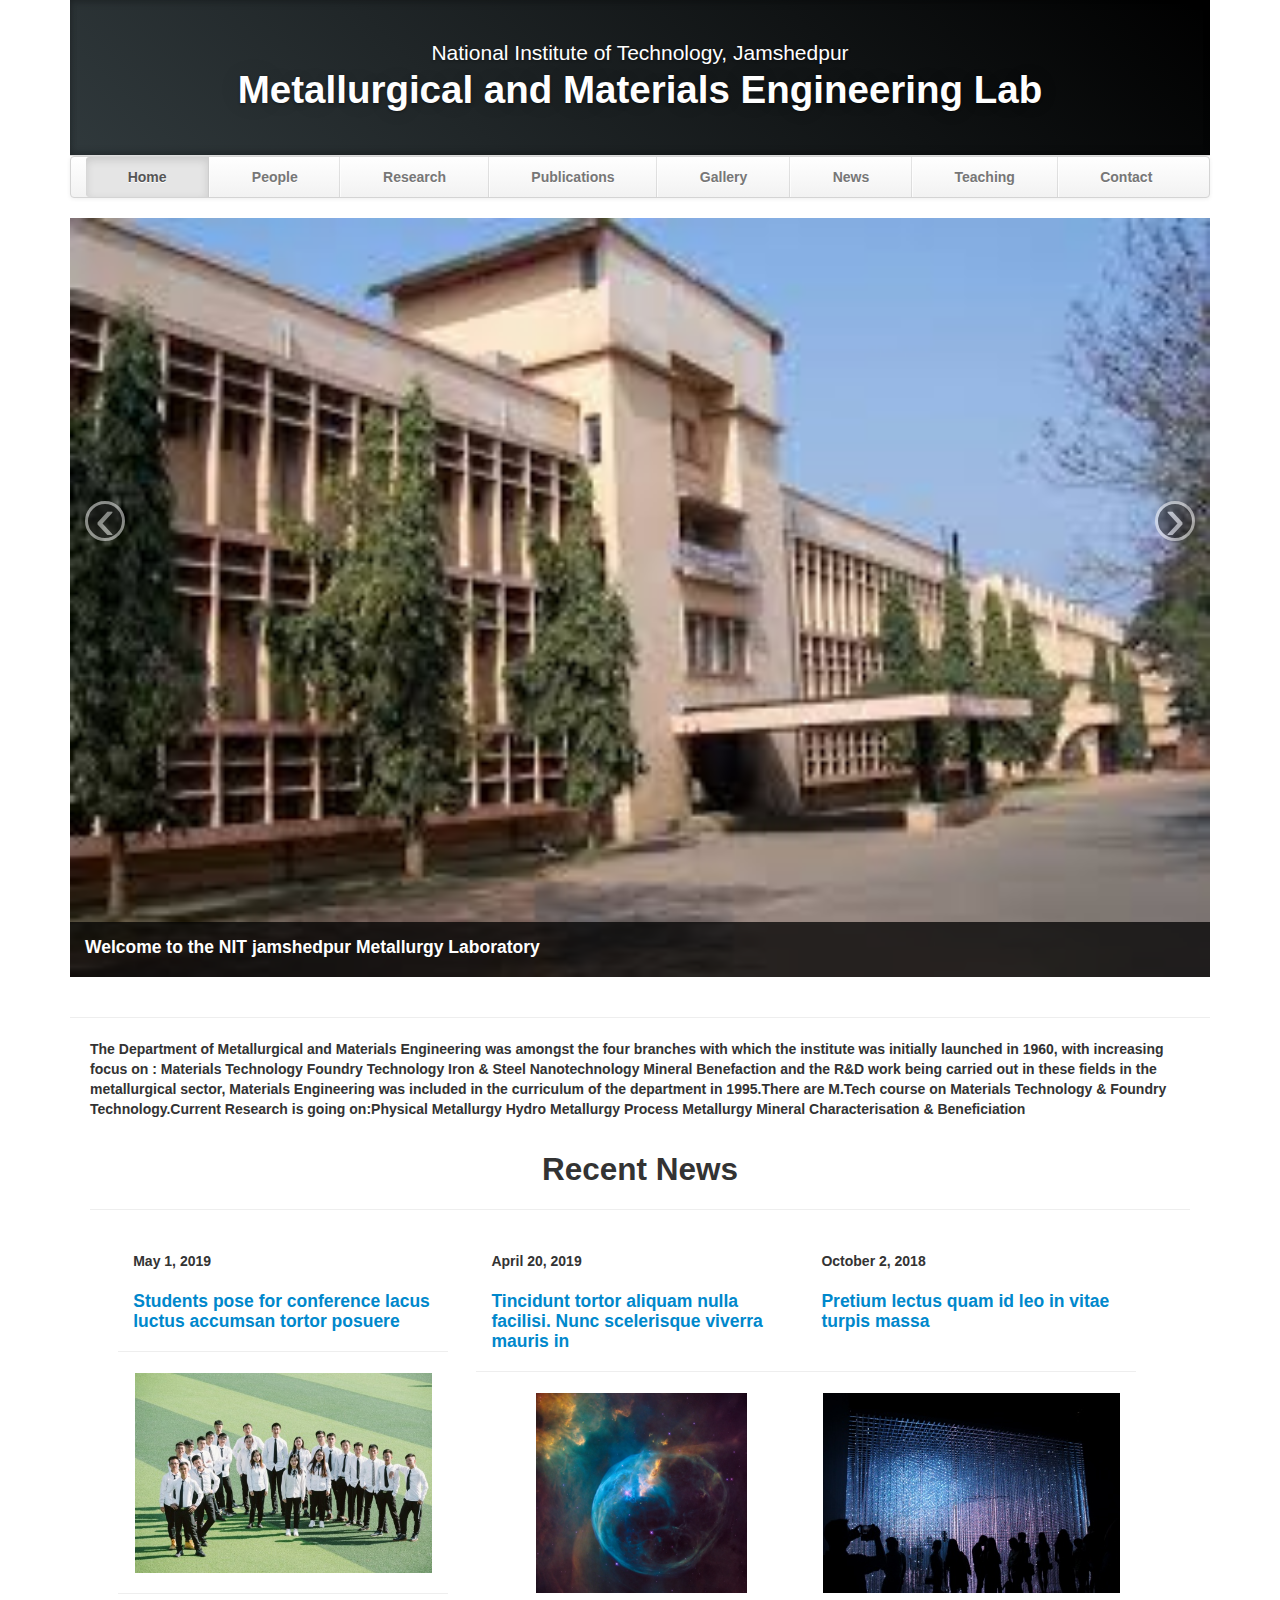
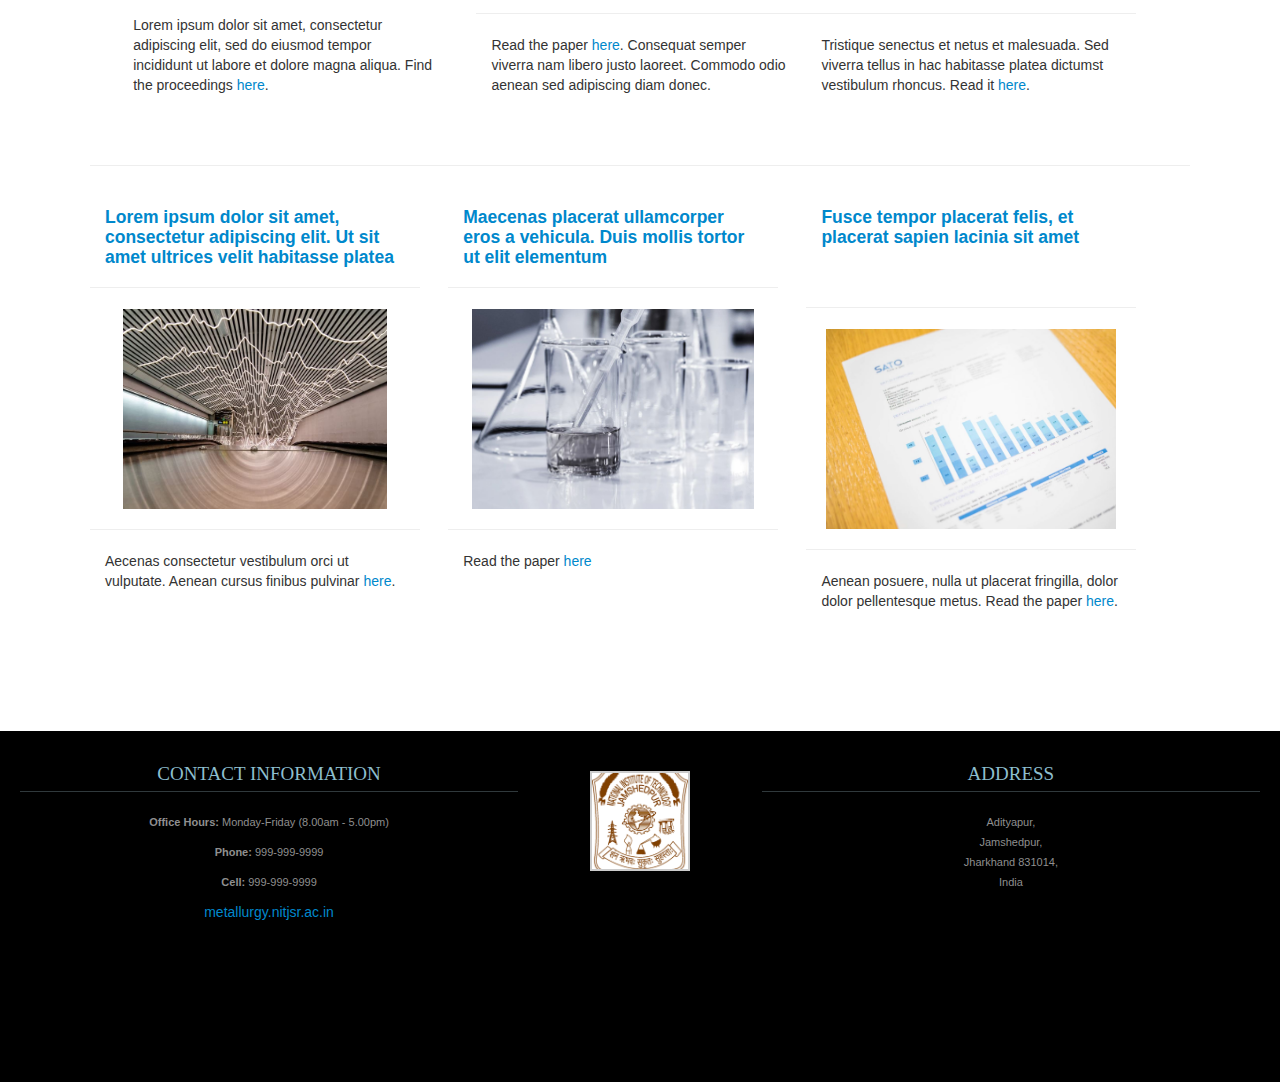
<file: index.html>
<!DOCTYPE html>
<html lang="en">
  <head>
    <meta charset="utf-8" />
    <title>Metallurgical and Materials Engineering Lab</title>
    <meta name="viewport" content="width=device-width, initial-scale=1.0" />
    <meta
      name="description"
      content="Research Lab, Home, NIT Jamshedpur"
    />
    <meta name="author" content="" />
    <!-- Le styles -->
    <link href="css/bootstrap.min.css" rel="stylesheet" />
    <link href="css/bootstrap-responsive.min.css" rel="stylesheet" />
    <link href="css/theme.css" rel="stylesheet" />
  </head>
  <body>
    <div class="container">
      <header class="jumbotron subhead" id="overview">
        <p class="lead">National Institute of Technology, Jamshedpur</p>
        <h1>Metallurgical and Materials Engineering Lab</h1>
      </header>
      <div class="masthead">
        <div class="navbar">
          <div class="navbar-inner">
            <div class="container">
              <ul class="nav">
                <li class="active"><a href="#">Home</a></li>
                <li><a href="people.html">People</a></li>
                <li><a href="research.html">Research</a></li>
                <li><a href="publications.html">Publications</a></li>
                <li><a href="gallery.html">Gallery</a></li>
                <li><a href="news.html">News</a></li>
                <li><a href="teaching.html">Teaching</a></li>
                <li><a href="contact.html">Contact</a></li>
              </ul>
            </div>
          </div>
        </div>
      </div>
      <div class="row-fluid">
        <div class="span12">
          <div id="main-carousel" class="carousel slide">
            <div class="carousel-inner">
              <div class="item active">
                <img
                  src="img/lab1.jpg"
                  class="carousel-image"
                  alt=""
                />
                <div class="carousel-caption">
                  <h4>
                    Welcome to the NIT jamshedpur Metallurgy
                    Laboratory
                  </h4>
                  <!-- -->
                  <p></p>
                </div>
              </div>
              <div class="item">
                <img
                  src="img/lab4.jpg"
                  class="carousel-image"
                  alt=""
                />
                <div class="carousel-caption">
                  <h4>Lab Photos</h4>
                  <p></p>
                </div>
              </div>
              <div class="item">
                <img
                  src="img/lab2.jpg"
                  class="carousel-image"
                  alt=""
                />
                <div class="carousel-caption">
                  <h4>Main Building Photo</h4>
                  <p></p>
                </div>
              </div>
            </div>
            <a
              class="left carousel-control"
              href="#main-carousel"
              data-slide="prev"
              >‹</a
            >
            <a
              class="right carousel-control"
              href="#main-carousel"
              data-slide="next"
              >›</a
            >
          </div>
        </div>
      </div>
      <hr />
      <div class="container-fluid">
        <div class="row-fluid marketing">
          <div class="span12">
            <p>
               <strong>The Department of Metallurgical and Materials Engineering was amongst the four branches with which the institute was initially launched in 1960, with increasing focus on : Materials Technology Foundry Technology Iron & Steel Nanotechnology Mineral Benefaction and the R&D work being carried out in these fields in the metallurgical sector, Materials Engineering was included in the curriculum of the department in 1995.There are M.Tech course on Materials Technology & Foundry Technology.Current Research is going on:Physical Metallurgy Hydro Metallurgy Process Metallurgy Mineral Characterisation & Beneficiation</strong>
            </p>
            <br />
          </div>
          <div class="row-fluid">
            <hr />
            <h2 class="centered">Recent News</h2>
            <hr />
          </div>
          <div class="span4 feature-item">
            <h5><span class="date"> May 1, 2019 </span></h5>
            <h4 class="feature-heading">
              <a href="https://unsplash.com/photos/CPmrdbbpnXg">
                Students pose for conference lacus luctus accumsan tortor
                posuere
              </a>
              <br />
            </h4>
            <hr />
            <div class="centered">
              <a href="https://unsplash.com/photos/CPmrdbbpnXg">
                <img src="thumbs/jerry-zhang-1281608-unsplash.jpg" alt=""
              /></a>
            </div>
            <hr />
            <p>
              Lorem ipsum dolor sit amet, consectetur adipiscing elit, sed do
              eiusmod tempor incididunt ut labore et dolore magna aliqua. Find
              the proceedings
              <a href="https://unsplash.com/photos/CPmrdbbpnXg">here</a>.
            </p>
            <br />
            <br />
          </div>
          <div class="span4 feature-item">
            <h5><span class="date">April 20, 2019</span></h5>
            <h4 class="feature-heading">
              <a href="https://unsplash.com/photos/rTZW4f02zY8">
                Tincidunt tortor aliquam nulla facilisi. Nunc scelerisque
                viverra mauris in
              </a>
            </h4>
            <hr />
            <div class="centered">
              <a href="https://unsplash.com/photos/rTZW4f02zY8">
                <img src="thumbs/nasa-89125-unsplash.jpg" alt="" />
              </a>
            </div>
            <hr />
            <p>
              Read the paper
              <a href="https://unsplash.com/photos/rTZW4f02zY8">here</a>.
              Consequat semper viverra nam libero justo laoreet. Commodo odio
              aenean sed adipiscing diam donec.
            </p>
            <br />
          </div>
          <div class="row-fluid">
            <div class="span4 feature-item">
              <h5><span class="date">October 2, 2018</span></h5>
              <h4 class="feature-heading">
                <a
                  href="http://mechanical.illinois.edu/news/miljkovic-pleased-join-%E2%80%98powerhouse%E2%80%99-illinois"
                >
                  Pretium lectus quam id leo in vitae turpis massa
                  <br />
                  <br />
                </a>
              </h4>
              <hr />
              <div class="centered">
                <a href="https://unsplash.com/photos/WNk-f-TnZDw">
                  <img src="thumbs/rodolfo-cuadros-762364-unsplash.jpg" alt=""
                /></a>
              </div>
              <hr />
              <p>
                Tristique senectus et netus et malesuada. Sed viverra tellus in
                hac habitasse platea dictumst vestibulum rhoncus. Read it
                <a href="https://unsplash.com/photos/WNk-f-TnZDw">here</a>.
              </p>
              <br />
            </div>
          </div>
          <hr />
        </div>
        <div class="row-fluid">
          <div class="span4 feature-item">
            <h4 class="feature-heading">
              <a href="https://unsplash.com/photos/QvbLjB9pHLM"
                >Lorem ipsum dolor sit amet, consectetur adipiscing elit. Ut sit
                amet ultrices velit habitasse platea</a
              >
            </h4>
            <hr />
            <div class="centered">
              <a href="https://unsplash.com/photos/QvbLjB9pHLM"
                ><img src="thumbs/ivanov-crop.JPG" alt=""
              /></a>
            </div>
            <hr />
            <p>
              Aecenas consectetur vestibulum orci ut vulputate. Aenean cursus
              finibus pulvinar
              <a href="https://unsplash.com/photos/QvbLjB9pHLM">here</a>.
            </p>
            <br />
          </div>
          <div class="span4 feature-item">
            <h4 class="feature-heading">
              <a href="https://unsplash.com/photos/lQGJCMY5qcM"
                >Maecenas placerat ullamcorper eros a vehicula. Duis mollis
                tortor ut elit elementum</a
              >
            </h4>
            <hr />
            <div class="centered">
              <a href="https://unsplash.com/photos/lQGJCMY5qcM"
                ><img src="thumbs/beaker-crop.JPG" alt=""
              /></a>
            </div>
            <hr />
            <p>
              Read the paper
              <a href="https://unsplash.com/photos/lQGJCMY5qcM">here</a>
            </p>
          </div>
          <div class="span4 feature-item">
            <h4 class="feature-heading">
              <a href="https://unsplash.com/photos/QCbZ4ASLhM8"
                >Fusce tempor placerat felis, et placerat sapien lacinia sit
                amet<br /><br /><br
              /></a>
            </h4>
            <hr />
            <div class="centered">
              <a href="https://unsplash.com/photos/QCbZ4ASLhM8"
                ><img src="thumbs/sato-chart.JPG" alt=""
              /></a>
            </div>
            <hr />
            <p>
              Aenean posuere, nulla ut placerat fringilla, dolor dolor
              pellentesque metus. Read the paper
              <a href="https://unsplash.com/photos/QCbZ4ASLhM8">here</a>.
            </p>
            <br />
            <br />
            <br />
          </div>
        </div>
      </div>
    </div>
    <footer id="footer">
      <div class="container-fluid">
        <div class="row-fluid">
          <div class="span5">
            <h3>Contact Information</h3>
            <p><b>Office Hours: </b>Monday-Friday (8.00am - 5.00pm)</p>
            <p><b>Phone: </b>999-999-9999</p>
            <p><b>Cell: </b>999-999-9999</p>
            <a href="mailto:your.email@uni.edu">metallurgy.nitjsr.ac.in</a>
          </div>
          <div class="span2">
            <a href="https://mybrandnewlogo.com/"
              ><img src="/img/logojsr.png" alt="research-lab-logo"
              style="width: 100px; height: 100px; object-fit: cover; border: 2px solid #ccc;"
            /></a>
          </div>
          <div class="span5">
            <h3>Address</h3>
            <p>
               Adityapur, <br />
                Jamshedpur, <br />
                Jharkhand 831014, <br />
              India
            </p>
            <iframe class="gmap_iframe" width="100%" frameborder="0" scrolling="no" marginheight="0" marginwidth="0" src="https://maps.google.com/maps?width=600&amp;height=400&amp;hl=en&amp;q=nit%20jamshedpur&amp;t=&amp;z=14&amp;ie=UTF8&amp;iwloc=B&amp;output=embed"></iframe>
          </div>
        </div>
      </div>
    </footer>

    <!-- Javascript files -->
    <script src="js/jquery-1.9.1.min.js"></script>
    <script src="js/bootstrap.min.js"></script>
    <script>
      $("#main-carousel").carousel();
    </script>
  </body>
</html>
</file>
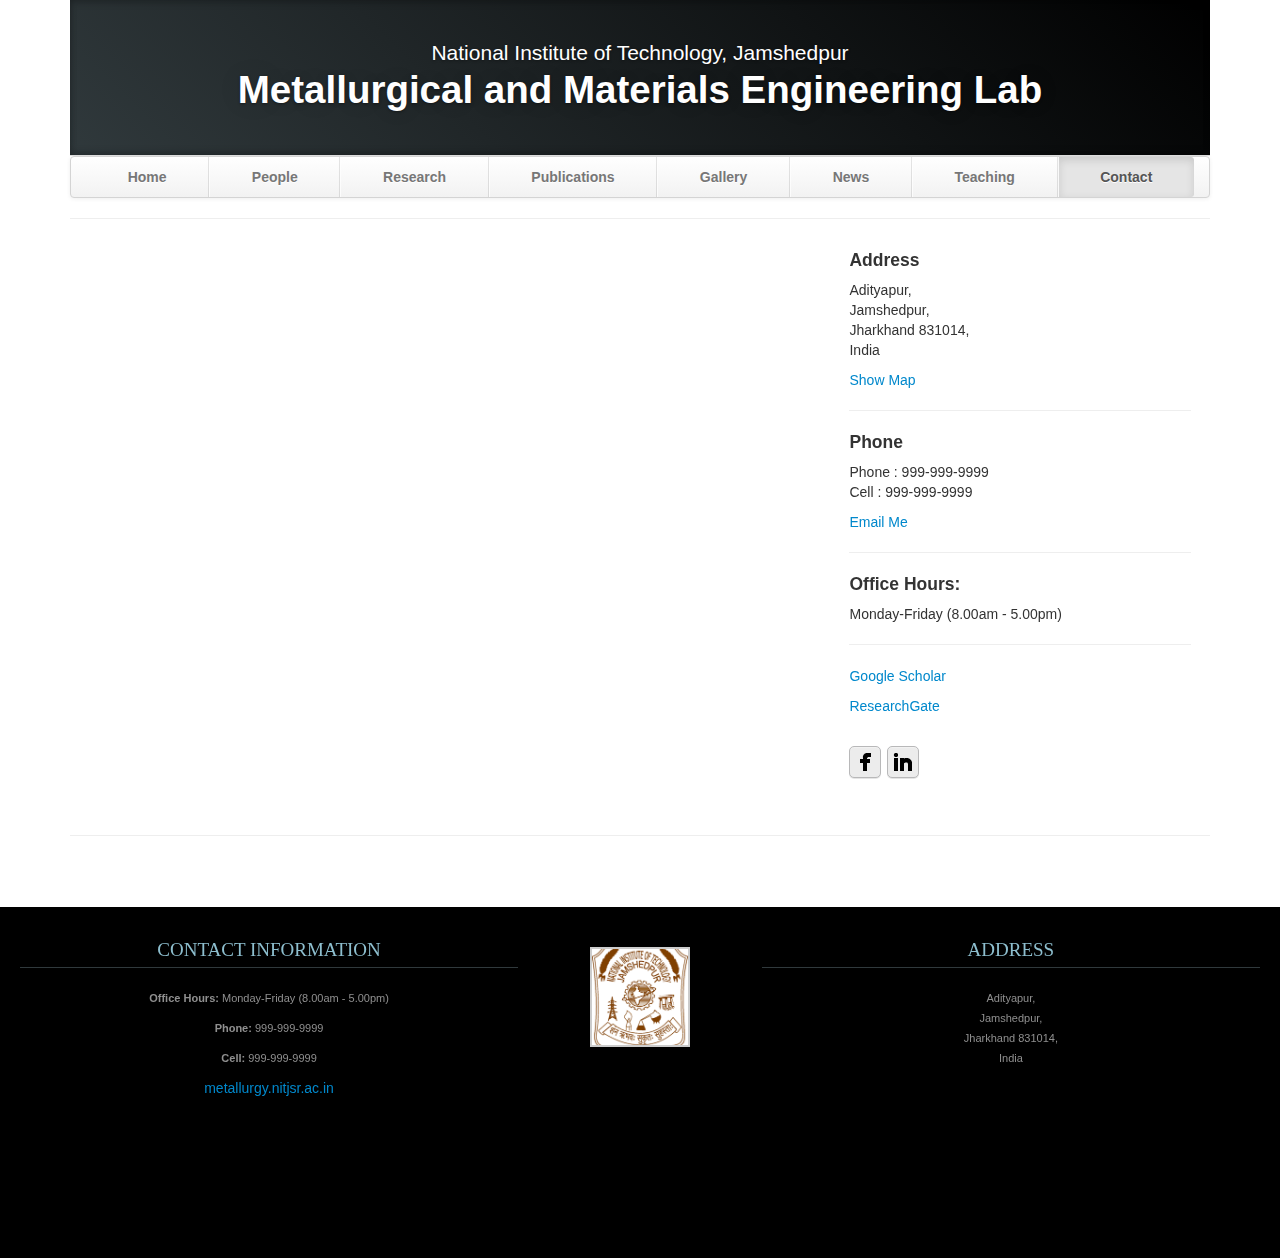
<file: contact.html>
<!DOCTYPE html>
<html lang="en">
   <head>
      <meta charset="utf-8">
      <title>Contact</title>
      <meta name="viewport" content="width=device-width, initial-scale=1.0">
      <meta name="description" content="Research Lab, Home, Velit Aliquet Sagittis University">
      <meta name="author" content="">
      <!-- Le styles -->
      <link href="css/bootstrap.min.css" rel="stylesheet">
      <link href="css/bootstrap-responsive.min.css" rel="stylesheet">
      <link href="css/theme.css" rel="stylesheet">
      <link href="css/social-buttons.css" rel="stylesheet">
   </head>
   <body>
      <div class="container">
         <header class="jumbotron subhead" id="overview">
            <p class="lead"> National Institute of Technology, Jamshedpur</p>
            <h1>Metallurgical and Materials Engineering Lab</h1>
         </header>
         <div class="masthead">
            <div class="navbar">
               <div class="navbar-inner">
                  <div class="container">
                     <ul class="nav">
                        <li><a href="index.html">Home</a></li>
                        <li><a href="people.html">People</a></li>
                        <li><a href="research.html">Research</a></li>
                        <li><a href="publications.html">Publications</a></li>
                        <li><a href="gallery.html">Gallery</a></li>
                        <li><a href="news.html">News</a></li>
                        <li><a href="teaching.html">Teaching</a></li>
                        <li class="active" ><a href="#">Contact</a></li>
                     </ul>
                  </div>
               </div>
            </div>
         </div>
         <hr>
         <div class="row-fluid">
            <div class="span12 content">
               <div class="row-fluid">
                  <div class="span8">
                     <iframe class="map-frame" src="https://maps.google.com/maps?width=600&amp;height=400&amp;hl=en&amp;q=nit%20jamshedpur&amp;t=&amp;z=14&amp;ie=UTF8&amp;iwloc=B&amp;output=embed"></iframe>
                  </div>
                  <div class="span4">
                     <div class="box_cont">
                        <h4>Address</h4>
                        <p>
                           Adityapur, <br />
                           Jamshedpur, <br />
                           Jharkhand 831014, <br />
                           India
                         </p>
                        <a href="http://maps.google.com">Show Map</a>
                        <hr>
                        <h4>Phone</h4>
                        <p>Phone : 999-999-9999<br>
                           Cell : 999-999-9999
                        </p>
                        <a href="mailto:your.email@uni.edu">Email Me</a>
                        <hr>
                        <h4>Office Hours:</h4>
                        <p>Monday-Friday (8.00am - 5.00pm)</p>
                        <hr>
                        <p><a href="http://scholar.google.com">Google Scholar</a></p>
                        <p><a href="http://www.researchgate.net">ResearchGate</a></p>
                        <br/>
                        <p>
                           <a href="https://www.facebook.com" class="sb facebook">Facebook</a>
                           <a href="http://www.linkedin.com" class="sb linkedin">LinkedIn</a>
                        </p>
                     </div>
                  </div>
               </div>
            </div>
         </div>
         <hr>
      </div>
      <footer id="footer">
         <div class="container-fluid">
            <div class="row-fluid">
               <div class="span5">
                  <h3>Contact Information</h3>
                  <p><b>Office Hours: </b>Monday-Friday (8.00am - 5.00pm)</p>
                  <p><b>Phone: </b>999-999-9999</p>
                  <p><b>Cell: </b>999-999-9999</p>
                  <a href="mailto:your.email@uni.edu">metallurgy.nitjsr.ac.in</a>
                </div>
                <div class="span2">
                  <a href="https://mybrandnewlogo.com/"
                    ><img
                      src="/img/logojsr.png"
                      alt="research-lab-logo"
                      style="
                        width: 100px;
                        height: 100px;
                        object-fit: cover;
                        border: 2px solid #ccc;
                      "
                  /></a>
                </div>
                <div class="span5">
                  <h3>Address</h3>
                  <p>
                    Adityapur, <br />
                    Jamshedpur, <br />
                    Jharkhand 831014, <br />
                    India
                  </p>
                  <iframe
                    class="gmap_iframe"
                    width="100%"
                    frameborder="0"
                    scrolling="no"
                    marginheight="0"
                    marginwidth="0"
                    src="https://maps.google.com/maps?width=600&amp;height=400&amp;hl=en&amp;q=nit%20jamshedpur&amp;t=&amp;z=14&amp;ie=UTF8&amp;iwloc=B&amp;output=embed"
                  ></iframe>
               </div>
            </div>
         </div>
      </footer>
      
      <!-- Le javascript
         ================================================== -->
      <!-- Placed at the end of the document so the pages load faster -->
      <script src="js/jquery-1.9.1.min.js"></script>
      <script src="js/bootstrap.min.js"></script>
   </body>
</html>
</file>
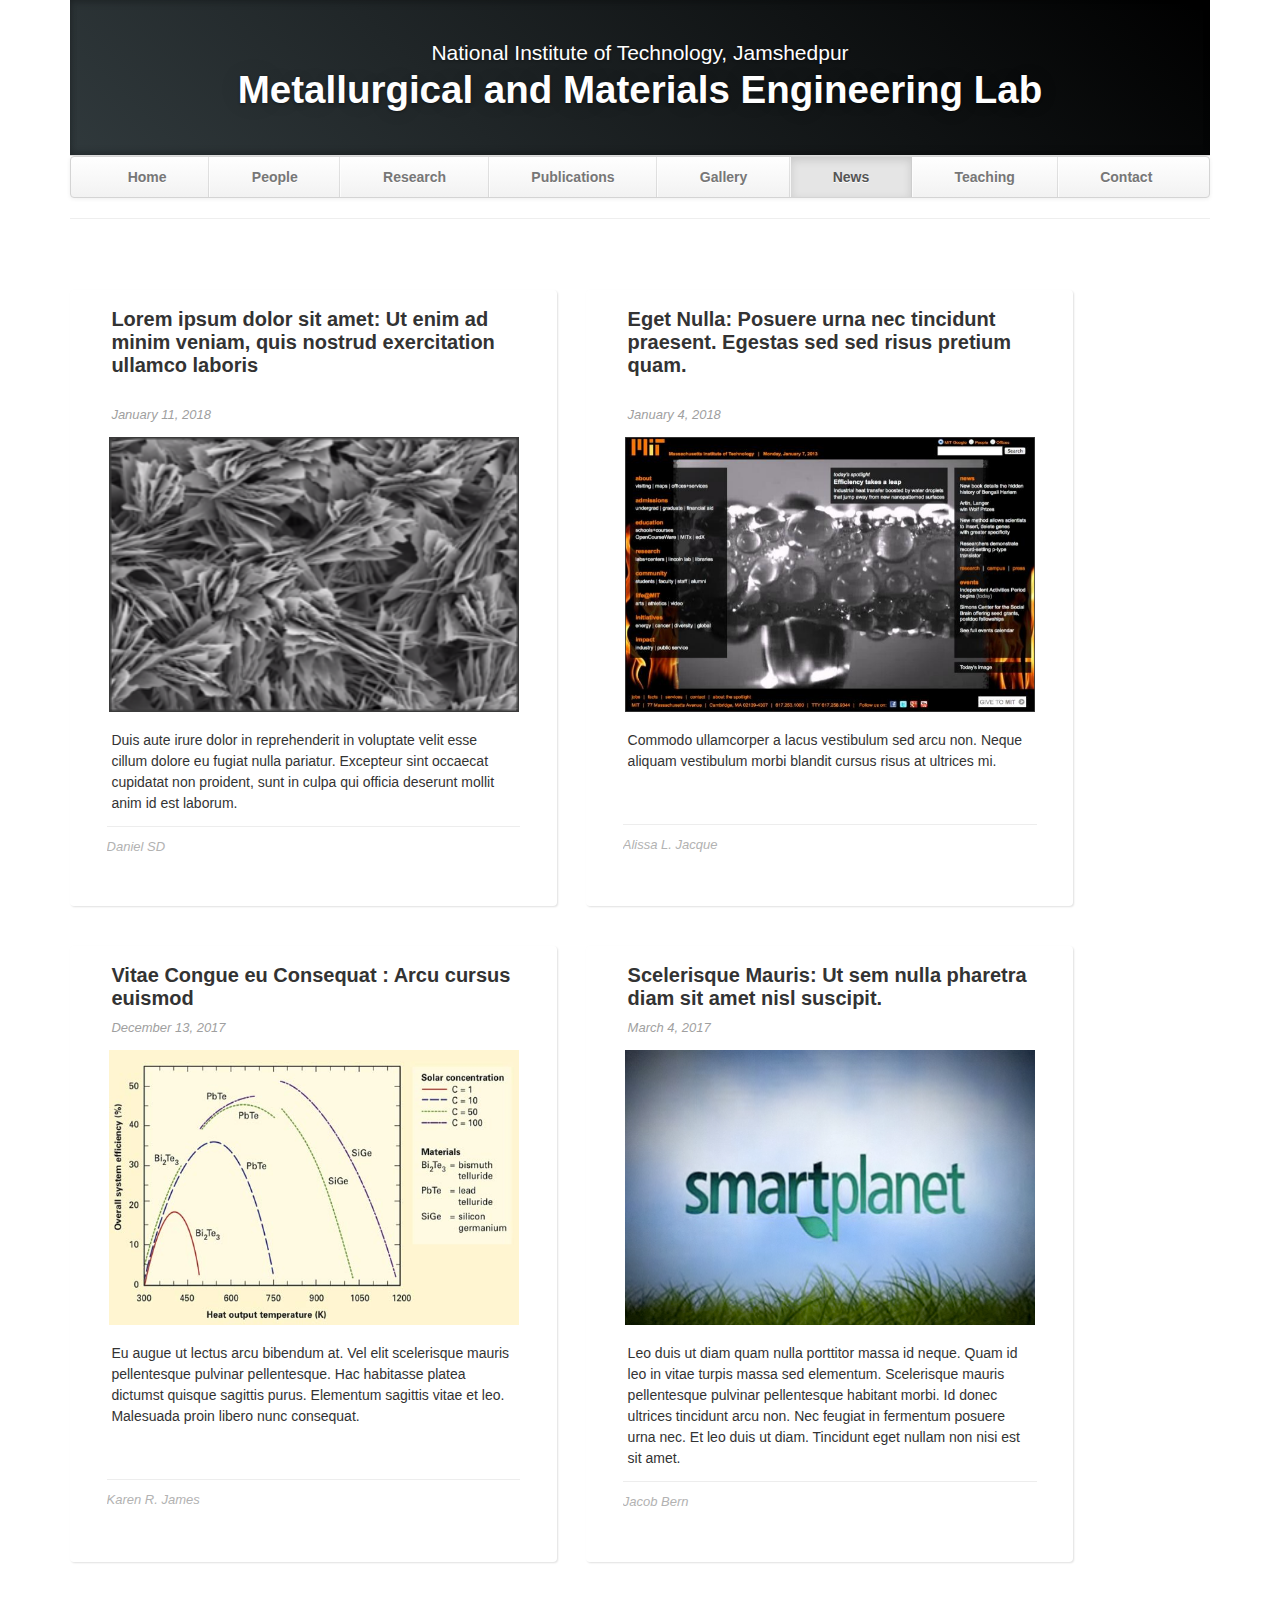
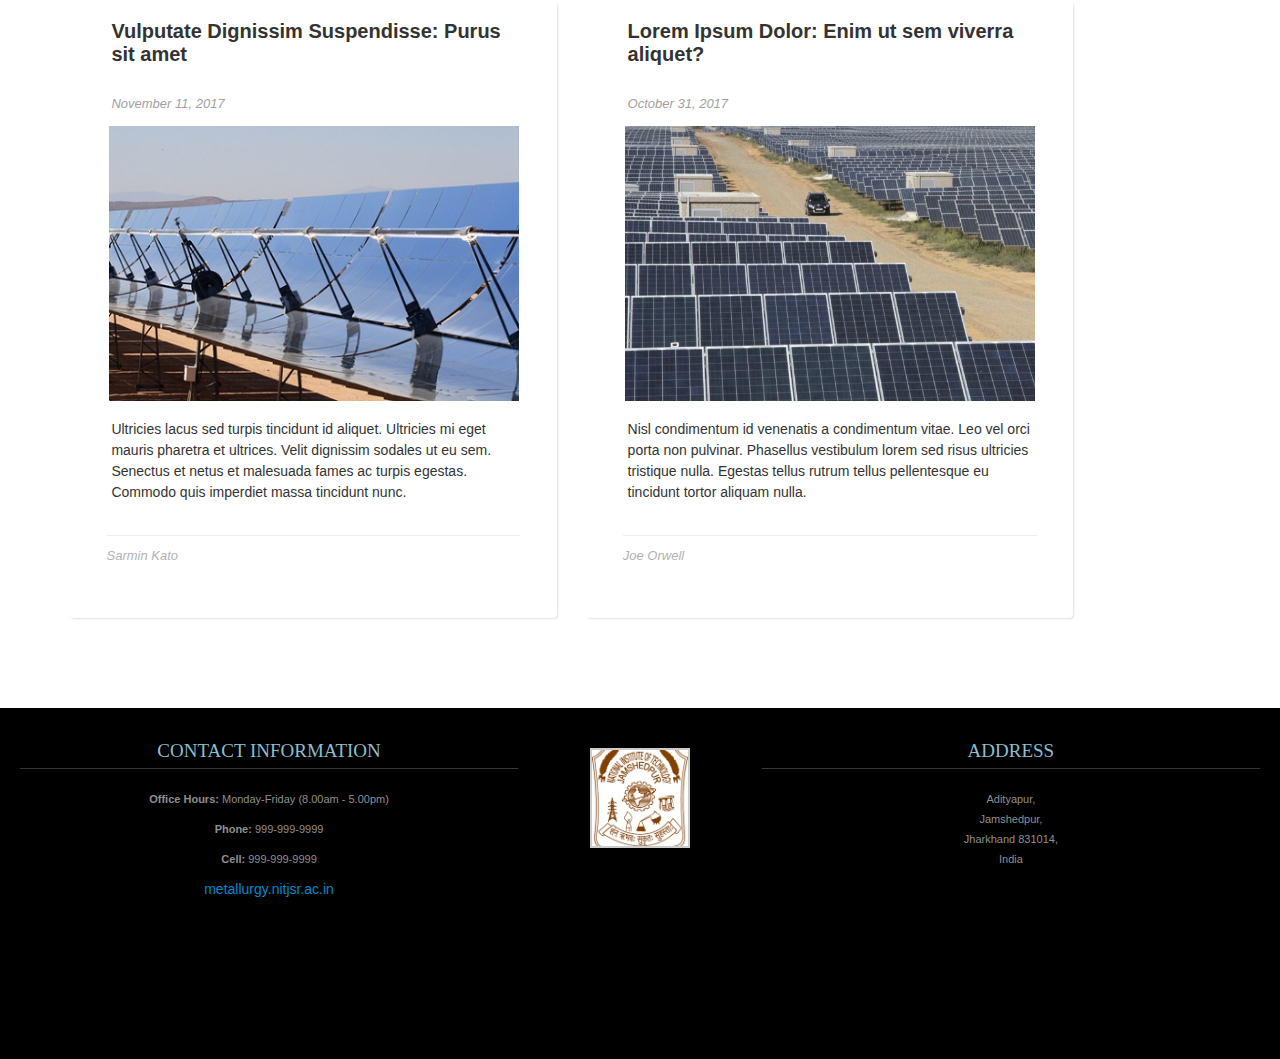
<file: news.html>
<!DOCTYPE html>
<html lang="en">
   <head>
      <meta charset="utf-8">
      <title>News</title>
      <meta name="viewport" content="width=device-width, initial-scale=1.0">
      <meta name="description" content="Research Lab, Home, Velit Aliquet Sagittis University">
      <meta name="author" content="">
      <!-- Le styles -->
      <link href="css/bootstrap.min.css" rel="stylesheet">
      <link href="css/bootstrap-responsive.min.css" rel="stylesheet">
      <link href="css/theme.css" rel="stylesheet">
   </head>
   <body>
      <div class="container">
         <header class="jumbotron subhead" id="overview">
            <p class="lead"> National Institute of Technology, Jamshedpur </p>
            <h1>Metallurgical and Materials Engineering Lab</h1>
         </header>
         <div class="masthead">
            <div class="navbar">
               <div class="navbar-inner">
                  <div class="container">
                     <ul class="nav">
                        <li><a href="index.html">Home</a></li>
                        <li><a href="people.html">People</a></li>
                        <li><a href="research.html">Research</a></li>
                        <li><a href="publications.html">Publications</a></li>
                        <li><a href="gallery.html">Gallery</a></li>
                        <li class="active"><a href="#">News</a></li>
                        <li><a href="teaching.html">Teaching</a></li>
                        <li><a href="contact.html">Contact</a></li>
                     </ul>
                  </div>
               </div>
            </div>
         </div>
         <hr>
         <div id="media">
            <div class="row-fluid post_row">
               <div class="span6 post">
                  <div class="text">
                     <h5><a href="https://mitei.mit.edu">Lorem ipsum dolor sit amet: Ut enim ad minim veniam, quis nostrud exercitation ullamco laboris</a></h5>
                     <br/>
                     <span class="date">January 11, 2018</span>
                  </div>
                  <div class="img">
                     <a href="https://mitei.mit.edu">
                     <img src="images/envmonitor2.png" alt="Lorem ipsum dolor sit amet: Ut enim ad minim veniam, quis nostrud exercitation ullamco laboris">
                     </a>
                  </div>
                  <div class="text">
                     <p> Duis aute irure dolor in reprehenderit in voluptate velit esse cillum dolore eu fugiat nulla pariatur. Excepteur sint occaecat cupidatat non proident, sunt in culpa qui officia deserunt mollit anim id est laborum. </p>
                  </div>
                  <div class="author_box">
                     <h6>Daniel SD</h6>
                  </div>
               </div>
               <div class="span6 post">
                  <div class="text">
                     <h5><a href="http://web.mit.edu">Eget Nulla: Posuere urna nec tincidunt praesent. Egestas sed sed risus pretium quam.</a></h5>
                     <br/>
                     <span class="date">January 4, 2018</span>                        
                  </div>
                  <div class="img">
                     <a href="http://web.mit.edu">
                     <img src="images/mit-spotlight1.png" alt="Eget Nulla: Posuere urna nec tincidunt praesent. Egestas sed sed risus pretium quam.">
                     </a>
                  </div>
                  <div class="text">
                     <p>Commodo ullamcorper a lacus vestibulum sed arcu non. Neque aliquam vestibulum morbi blandit cursus risus at ultrices mi. </p>
                     <br/>
                     <br/>
                  </div>
                  <div class="author_box">
                     <h6>Alissa L. Jacque</h6>
                  </div>
               </div>
            </div>
            <div class="row-fluid post_row">
               <div class="span6 post">
                  <div class="text">
                     <h5><a href="https://mitei.mit.edu">Vitae Congue eu Consequat : Arcu cursus euismod</a></h5>
                     <span class="date">December 13, 2017</span>
                  </div>
                  <div class="img">
                     <a href="https://mitei.mit.edu">
                     <img src="images/harnessingsolar-3.jpg" alt="Vitae Congue eu Consequat : Arcu cursus euismod">
                     </a>
                  </div>
                  <div class="text">
                     <p> Eu augue ut lectus arcu bibendum at. Vel elit scelerisque mauris pellentesque pulvinar pellentesque. Hac habitasse platea dictumst quisque sagittis purus. Elementum sagittis vitae et leo. Malesuada proin libero nunc consequat.</p>
                     <br/>
                     <br/>
                  </div>
                  <div class="author_box">
                     <h6>Karen R. James</h6>
                  </div>
               </div>
               <div class="span6 post">
                  <div class="text">
                     <h5><a href="https://mitei.mit.edu">Scelerisque Mauris: Ut sem nulla pharetra diam sit amet nisl suscipit.</a></h5>
                     <span class="date">March 4, 2017</span>
                  </div>
                  <div class="img">
                     <a href="https://mitei.mit.edu">
                     <img src="images/smartplanet.png" alt="Scelerisque Mauris: Ut sem nulla pharetra diam sit amet nisl suscipit.">
                     </a>
                  </div>
                  <div class="text">
                     <p>Leo duis ut diam quam nulla porttitor massa id neque. Quam id leo in vitae turpis massa sed elementum. Scelerisque mauris pellentesque pulvinar pellentesque habitant morbi. Id donec ultrices tincidunt arcu non. Nec feugiat in fermentum posuere urna nec. Et leo duis ut diam. Tincidunt eget nullam non nisi est sit amet. </p>
                  </div>
                  <div class="author_box">
                     <h6>Jacob Bern</h6>
                  </div>
               </div>
            </div>
            <div class="row-fluid post_row">
               <div class="span6 post">
                  <div class="text">
                     <h5><a href="https://mitei.mit.edu">Vulputate Dignissim Suspendisse: Purus sit amet</a></h5>
                     <br/>
                     <span class="date">November 11, 2017</span>
                  </div>
                  <div class="img">
                     <a href="https://mitei.mit.edu">
                     <img src="images/parabolic.jpg" alt="Vulputate Dignissim Suspendisse: Purus sit amet">
                     </a>
                  </div>
                  <div class="text">
                     <p>Ultricies lacus sed turpis tincidunt id aliquet. Ultricies mi eget mauris pharetra et ultrices. Velit dignissim sodales ut eu sem. Senectus et netus et malesuada fames ac turpis egestas. Commodo quis imperdiet massa tincidunt nunc.</p>
                     <br/>
                  </div>
                  <div class="author_box">
                     <h6>Sarmin Kato</h6>
                  </div>
               </div>
               <div class="span6 post">
                  <div class="text">
                     <h5><a href="https://mitei.mit.edu">Lorem Ipsum Dolor: Enim ut sem viverra aliquet?</a></h5>
                     <br/>
                     <span class="date">October 31, 2017</span>                     
                  </div>
                  <div class="img">
                     <a href="https://mitei.mit.edu">
                     <img src="images/solarenergypowerstation.jpg" alt="Lorem Ipsum Dolor: Enim ut sem viverra aliquet?">
                     </a>
                  </div>
                  <div class="text">
                     <p> Nisl condimentum id venenatis a condimentum vitae. Leo vel orci porta non pulvinar. Phasellus vestibulum lorem sed risus ultricies tristique nulla. Egestas tellus rutrum tellus pellentesque eu tincidunt tortor aliquam nulla. </p>
                     <br/>
                  </div>
                  <div class="author_box">
                     <h6>Joe Orwell</h6>
                  </div>
               </div>
            </div>
         </div>
      </div>
      <footer id="footer">
         <div class="container-fluid">
            <div class="row-fluid">
               <div class="span5">
                  <h3>Contact Information</h3>
                  <p><b>Office Hours: </b>Monday-Friday (8.00am - 5.00pm)</p>
                  <p><b>Phone: </b>999-999-9999</p>
                  <p><b>Cell: </b>999-999-9999</p>
                  <a href="mailto:your.email@uni.edu">metallurgy.nitjsr.ac.in</a>
                </div>
                <div class="span2">
                  <a href="https://mybrandnewlogo.com/"
                    ><img
                      src="/img/logojsr.png"
                      alt="research-lab-logo"
                      style="
                        width: 100px;
                        height: 100px;
                        object-fit: cover;
                        border: 2px solid #ccc;
                      "
                  /></a>
                </div>
                <div class="span5">
                  <h3>Address</h3>
                  <p>
                    Adityapur, <br />
                    Jamshedpur, <br />
                    Jharkhand 831014, <br />
                    India
                  </p>
                  <iframe
                    class="gmap_iframe"
                    width="100%"
                    frameborder="0"
                    scrolling="no"
                    marginheight="0"
                    marginwidth="0"
                    src="https://maps.google.com/maps?width=600&amp;height=400&amp;hl=en&amp;q=nit%20jamshedpur&amp;t=&amp;z=14&amp;ie=UTF8&amp;iwloc=B&amp;output=embed"
                  ></iframe>
               </div>
            </div>
         </div>
      </footer>

      <!-- Le javascript
         ================================================== -->
      <!-- Placed at the end of the document so the pages load faster -->
      <script src="js/jquery-1.9.1.min.js"></script>
      <script src="js/bootstrap.min.js"></script>
      <script>
         $(document).ready(function() {
             $(document.body).scrollspy({
                 target: "#navparent"
             });
         });
      </script>
   </body>
</html>
</file>
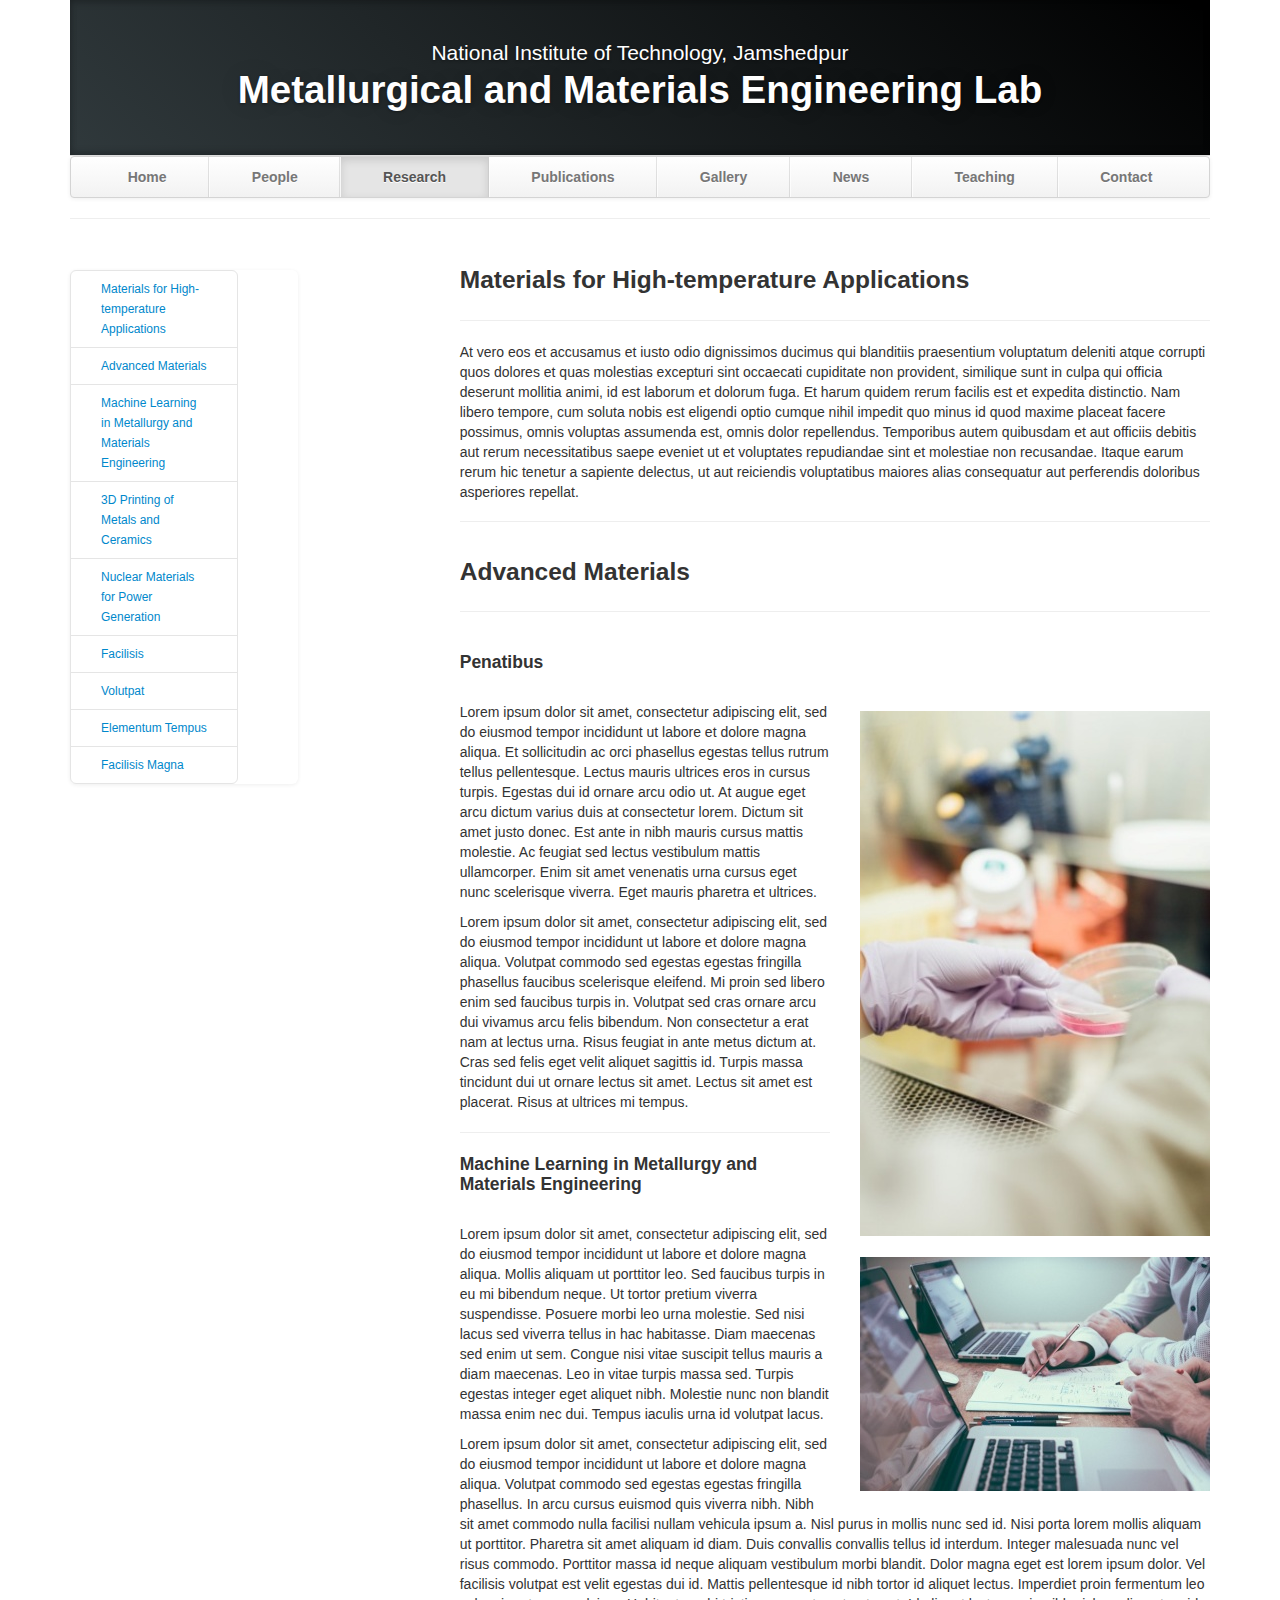
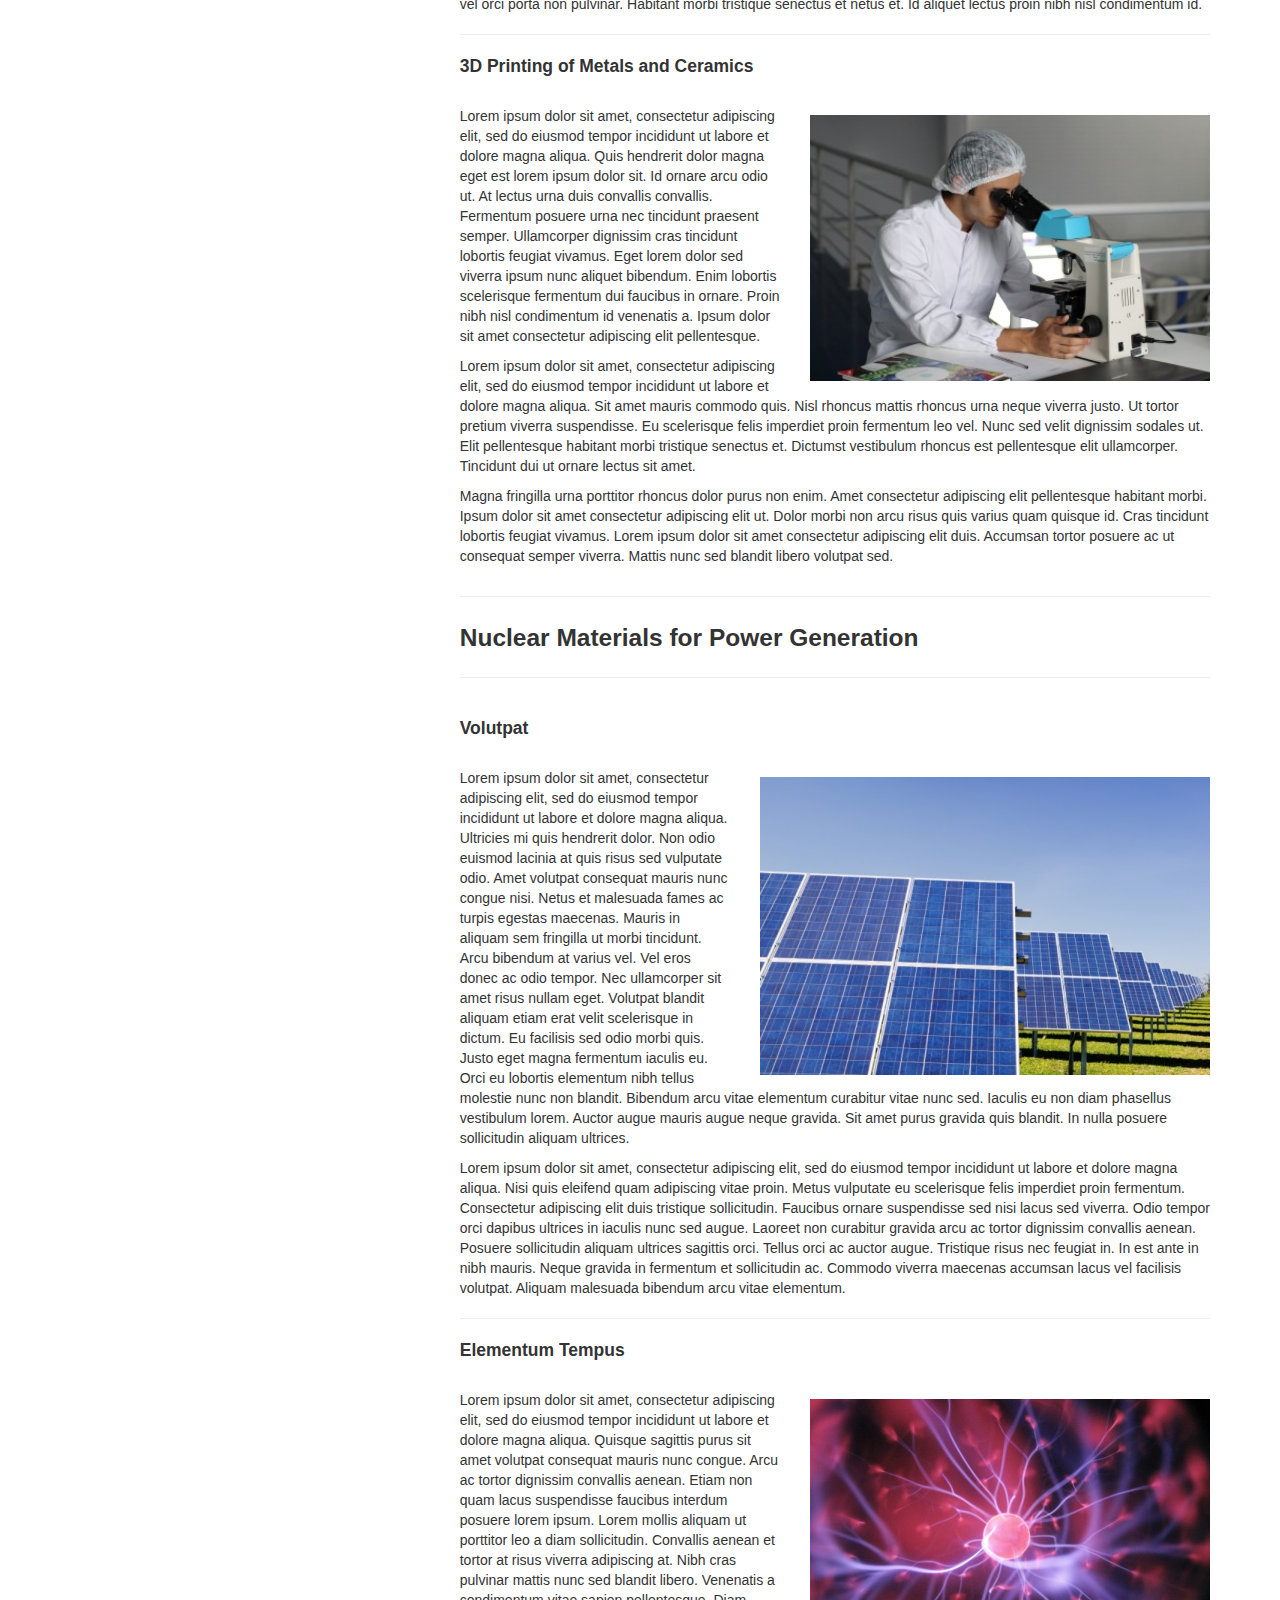
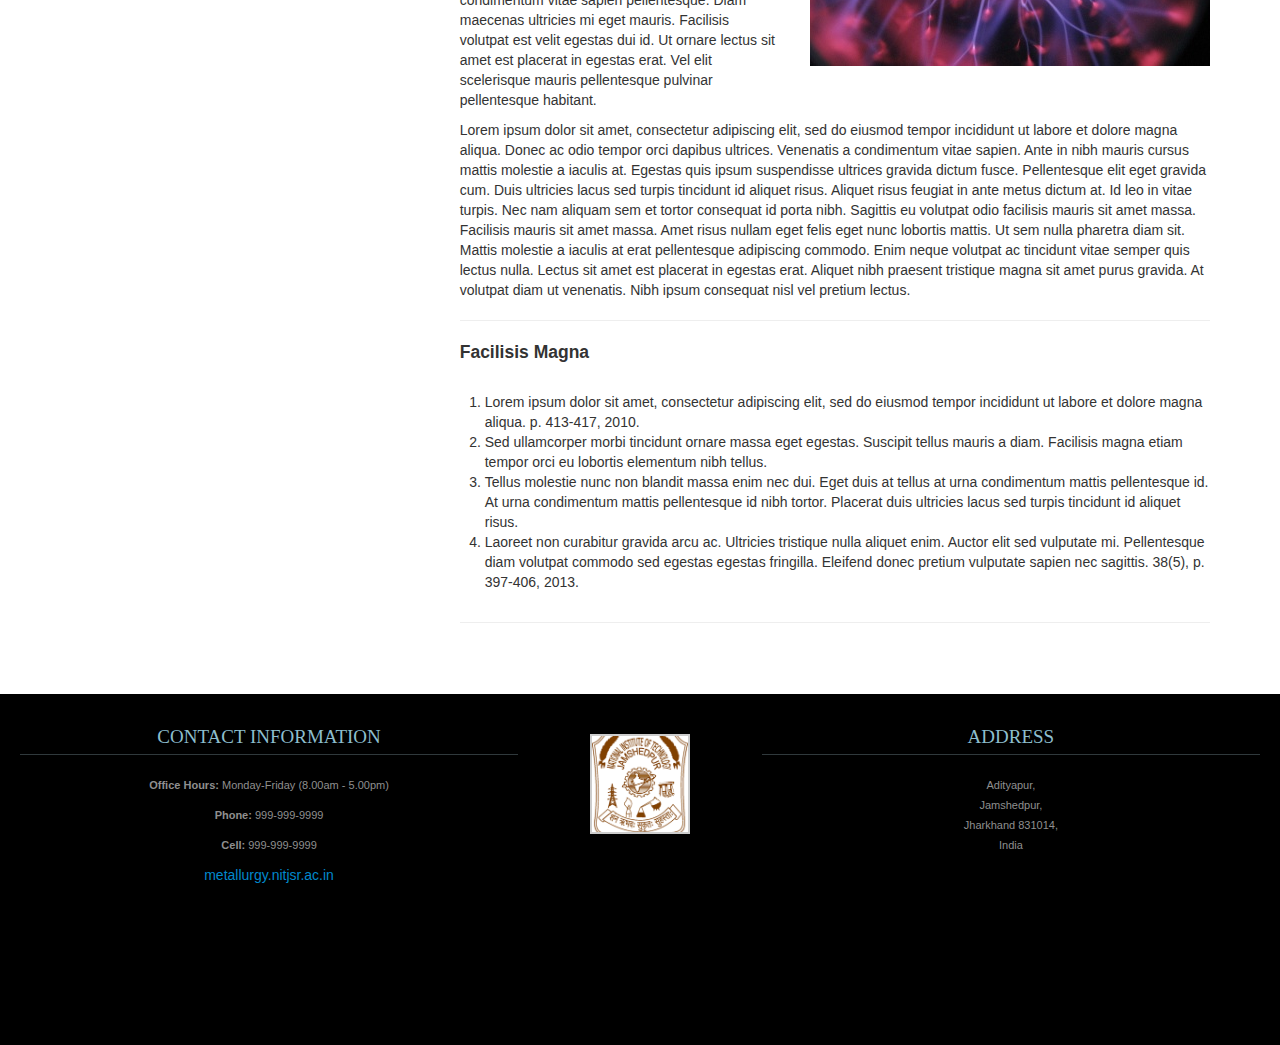
<file: research.html>
<!DOCTYPE html>
<html lang="en">
   <head>
      <meta charset="utf-8">
      <title>Research</title>
      <meta name="viewport" content="width=device-width, initial-scale=1.0">
      <meta name="description" content="Research Lab, Home, Velit Aliquet Sagittis University">
      <meta name="author" content="">
      <!-- Le styles -->
      <link href="css/bootstrap.min.css" rel="stylesheet">
      <link href="css/bootstrap-responsive.min.css" rel="stylesheet">
      <link href="css/theme.css" rel="stylesheet">
   </head>
   <body>
      <div class="container">
         <header class="jumbotron subhead" id="overview">
            <p class="lead"> National Institute of Technology, Jamshedpur </p>
            <h1>Metallurgical and Materials Engineering Lab</h1>
         </header>
         <div class="masthead">
            <div class="navbar">
               <div class="navbar-inner">
                  <div class="container">
                     <ul class="nav">
                        <li><a href="index.html">Home</a></li>
                        <li><a href="people.html">People</a></li>
                        <li class="active"><a href="#">Research</a></li>
                        <li><a href="publications.html">Publications</a></li>
                        <li><a href="gallery.html">Gallery</a></li>
                        <li><a href="news.html">News</a></li>
                        <li><a href="teaching.html">Teaching</a></li>
                        <li><a href="contact.html">Contact</a></li>
                     </ul>
                  </div>
               </div>
            </div>
         </div>
         <hr>
         <div class="row-fluid">
            <div class="span3 bs-docs-sidebar" id="navparent">
               <ul class="nav nav-list bs-docs-sidenav" data-spy="affix" data-offset-top="260" data-offset-bottom="260">
                  <li><a class="subhead" href="#statemet"> Materials for High-temperature Applications </a></li>
                  <li><a class="subhead" href="#nano"> Advanced Materials </a></li>
                  <li><a class="subhead" href="#Penatibus"> Machine Learning in Metallurgy and Materials Engineering </a></li>
                  <li><a class="subhead" href="#QuamIdLeo"> 3D Printing of Metals and Ceramics  </a></li>
                  <li><a class="subhead" href="#Ullamcorper"> Nuclear Materials for Power Generation </a></li>
                  <li><a class="subhead" href="#Facilisis">Facilisis</a></li>
                  <li><a class="subhead" href="#Volutpat"> Volutpat </a></li>
                  <li><a class="subhead" href="#ElementumTempus"> Elementum Tempus </a></li>
                  <li><a class="subhead" href="#FacilisisMagna"> Facilisis Magna </a></li>
               </ul>
            </div>
            <div class="span8 offset1">
               <section id="statemet">
                  <div class="page-header">
                     <h3>Materials for High-temperature Applications</h3>
                     <hr>
                     <p>At vero eos et accusamus et iusto odio dignissimos ducimus qui blanditiis praesentium voluptatum deleniti atque corrupti quos dolores et quas 
                        molestias excepturi sint occaecati cupiditate non provident, similique sunt in culpa qui officia deserunt mollitia animi, id est laborum et 
                        dolorum fuga. Et harum quidem rerum facilis est et expedita distinctio. Nam libero tempore, cum soluta nobis est eligendi optio cumque nihil 
                        impedit quo minus id quod maxime placeat facere possimus, omnis voluptas assumenda est, omnis dolor repellendus. Temporibus autem quibusdam 
                        et aut officiis debitis aut rerum necessitatibus saepe eveniet ut et voluptates repudiandae sint et molestiae non recusandae. Itaque earum 
                        rerum hic tenetur a sapiente delectus, ut aut reiciendis voluptatibus maiores alias consequatur aut perferendis doloribus asperiores repellat.
                     </p>
                  </div>
               </section>
               <section id="nano">
                  <div class="page-header">
                     <h3>Advanced Materials </h3>
                  </div>
                  <div class="row-fluid">
                     <div class="span12">
                        <section id="Penatibus">
                           <h4>Penatibus</h4>
                           <br/>
                           <img src="images/scientist-with-petri-dish.jpg" class="float-right" alt="Penatibus"/>
                           <p>
                              Lorem ipsum dolor sit amet, consectetur adipiscing elit, sed do eiusmod 
                              tempor incididunt ut labore et dolore magna aliqua. Et sollicitudin ac 
                              orci phasellus egestas tellus rutrum tellus pellentesque. Lectus mauris 
                              ultrices eros in cursus turpis. Egestas dui id ornare arcu odio ut. At 
                              augue eget arcu dictum varius duis at consectetur lorem. Dictum sit amet 
                              justo donec. Est ante in nibh mauris cursus mattis molestie. Ac feugiat 
                              sed lectus vestibulum mattis ullamcorper. Enim sit amet venenatis urna 
                              cursus eget nunc scelerisque viverra. Eget mauris pharetra et ultrices.
                           </p>
                           <p>
                              Lorem ipsum dolor sit amet, consectetur adipiscing elit, sed do eiusmod 
                              tempor incididunt ut labore et dolore magna aliqua. Volutpat commodo sed 
                              egestas egestas fringilla phasellus faucibus scelerisque eleifend. Mi 
                              proin sed libero enim sed faucibus turpis in. Volutpat sed cras ornare 
                              arcu dui vivamus arcu felis bibendum. Non consectetur a erat nam at lectus 
                              urna. Risus feugiat in ante metus dictum at. Cras sed felis eget velit 
                              aliquet sagittis id. Turpis massa tincidunt dui ut ornare lectus sit amet. 
                              Lectus sit amet est placerat. Risus at ultrices mi tempus. 
                           </p>
                        </section>
                        <hr>
                        <section id="QuamIdLeo">
                           <h4>Machine Learning in Metallurgy and Materials Engineering</h4>
                           <br/>
                           <img src="images/brainstorming-paper.jpg" class="float-right" alt="Quam Id Leo"/>
                           <p>
                              Lorem ipsum dolor sit amet, consectetur adipiscing elit, sed do eiusmod 
                              tempor incididunt ut labore et dolore magna aliqua. Mollis aliquam ut 
                              porttitor leo. Sed faucibus turpis in eu mi bibendum neque. Ut tortor 
                              pretium viverra suspendisse. Posuere morbi leo urna molestie. Sed nisi 
                              lacus sed viverra tellus in hac habitasse. Diam maecenas sed enim ut sem. 
                              Congue nisi vitae suscipit tellus mauris a diam maecenas. Leo in vitae 
                              turpis massa sed. Turpis egestas integer eget aliquet nibh. Molestie 
                              nunc non blandit massa enim nec dui. Tempus iaculis urna id volutpat lacus.
                           </p>
                           <p>
                              Lorem ipsum dolor sit amet, consectetur adipiscing elit, sed do eiusmod 
                              tempor incididunt ut labore et dolore magna aliqua. Volutpat commodo sed 
                              egestas egestas fringilla phasellus. In arcu cursus euismod quis viverra 
                              nibh. Nibh sit amet commodo nulla facilisi nullam vehicula ipsum a. Nisl 
                              purus in mollis nunc sed id. Nisi porta lorem mollis aliquam ut porttitor. 
                              Pharetra sit amet aliquam id diam. Duis convallis convallis tellus id 
                              interdum. Integer malesuada nunc vel risus commodo. Porttitor massa id 
                              neque aliquam vestibulum morbi blandit. Dolor magna eget est lorem ipsum 
                              dolor. Vel facilisis volutpat est velit egestas dui id. Mattis pellentesque 
                              id nibh tortor id aliquet lectus. Imperdiet proin fermentum leo vel orci 
                              porta non pulvinar. Habitant morbi tristique senectus et netus et. Id aliquet 
                              lectus proin nibh nisl condimentum id.
                           </p>
                        </section>
                        <hr>
                        <section id="Ullamcorper">
                           <h4>3D Printing of Metals and Ceramics</h4>
                           <br/>
                           <img src="images/man-with-microscope.jpg" class="float-right" alt="Ullamcorper"/>
                           <p>
                              Lorem ipsum dolor sit amet, consectetur adipiscing elit, sed do 
                              eiusmod tempor incididunt ut labore et dolore magna aliqua. Quis 
                              hendrerit dolor magna eget est lorem ipsum dolor sit. Id ornare 
                              arcu odio ut. At lectus urna duis convallis convallis. Fermentum 
                              posuere urna nec tincidunt praesent semper. Ullamcorper dignissim 
                              cras tincidunt lobortis feugiat vivamus. Eget lorem dolor sed 
                              viverra ipsum nunc aliquet bibendum. Enim lobortis scelerisque 
                              fermentum dui faucibus in ornare. Proin nibh nisl condimentum id 
                              venenatis a. Ipsum dolor sit amet consectetur adipiscing elit 
                              pellentesque.
                           </p>
                           <p>
                              Lorem ipsum dolor sit amet, consectetur adipiscing elit, sed 
                              do eiusmod tempor incididunt ut labore et dolore magna aliqua. 
                              Sit amet mauris commodo quis. Nisl rhoncus mattis rhoncus urna 
                              neque viverra justo. Ut tortor pretium viverra suspendisse. Eu 
                              scelerisque felis imperdiet proin fermentum leo vel. Nunc sed 
                              velit dignissim sodales ut. Elit pellentesque habitant morbi 
                              tristique senectus et. Dictumst vestibulum rhoncus est 
                              pellentesque elit ullamcorper. Tincidunt dui ut ornare lectus 
                              sit amet. 
                           </p>
                           <p>
                              Magna fringilla urna porttitor rhoncus dolor purus non enim. 
                              Amet consectetur adipiscing elit pellentesque habitant morbi. 
                              Ipsum dolor sit amet consectetur adipiscing elit ut. Dolor morbi 
                              non arcu risus quis varius quam quisque id. Cras tincidunt lobortis 
                              feugiat vivamus. Lorem ipsum dolor sit amet consectetur adipiscing 
                              elit duis. Accumsan tortor posuere ac ut consequat semper viverra. 
                              Mattis nunc sed blandit libero volutpat sed.
                           </p>
                        </section>
                     </div>
                  </div>
               </section>
               <hr>
               <section id="Facilisis">
                  <div class="page-header">
                     <h3>Nuclear Materials for Power Generation </h3>
                  </div>
                  <div class="row-fluid">
                     <div class="span12">
                        <section id="Volutpat">
                           <h4>Volutpat</h4>
                           <br/>
                           <img src="images/solar-2.jpg" class="float-right" alt="Volutpat"/>
                           <p>
                              Lorem ipsum dolor sit amet, consectetur adipiscing elit, sed do eiusmod 
                              tempor incididunt ut labore et dolore magna aliqua. Ultricies mi quis 
                              hendrerit dolor. Non odio euismod lacinia at quis risus sed vulputate odio. 
                              Amet volutpat consequat mauris nunc congue nisi. Netus et malesuada fames 
                              ac turpis egestas maecenas. Mauris in aliquam sem fringilla ut morbi tincidunt. 
                              Arcu bibendum at varius vel. Vel eros donec ac odio tempor. Nec ullamcorper 
                              sit amet risus nullam eget. Volutpat blandit aliquam etiam erat velit 
                              scelerisque in dictum. Eu facilisis sed odio morbi quis. Justo eget magna 
                              fermentum iaculis eu. Orci eu lobortis elementum nibh tellus molestie nunc non 
                              blandit. Bibendum arcu vitae elementum curabitur vitae nunc sed. Iaculis eu non 
                              diam phasellus vestibulum lorem. Auctor augue mauris augue neque gravida. Sit 
                              amet purus gravida quis blandit. In nulla posuere sollicitudin aliquam ultrices. 
                           </p>
                           <p>
                              Lorem ipsum dolor sit amet, consectetur adipiscing elit, sed do eiusmod tempor 
                              incididunt ut labore et dolore magna aliqua. Nisi quis eleifend quam adipiscing 
                              vitae proin. Metus vulputate eu scelerisque felis imperdiet proin fermentum. 
                              Consectetur adipiscing elit duis tristique sollicitudin. Faucibus ornare 
                              suspendisse sed nisi lacus sed viverra. Odio tempor orci dapibus ultrices in 
                              iaculis nunc sed augue. Laoreet non curabitur gravida arcu ac tortor dignissim 
                              convallis aenean. Posuere sollicitudin aliquam ultrices sagittis orci. Tellus 
                              orci ac auctor augue. Tristique risus nec feugiat in. In est ante in nibh mauris. 
                              Neque gravida in fermentum et sollicitudin ac. Commodo viverra maecenas accumsan 
                              lacus vel facilisis volutpat. Aliquam malesuada bibendum arcu vitae elementum.
                           </p>
                        </section>
                        <hr>
                        <section id="ElementumTempus">
                           <h4>Elementum Tempus</h4>
                           <br/>
                           <img src="images/energy.jpg" class="float-right" alt="Elementum Tempus"/>
                           <p>
                              Lorem ipsum dolor sit amet, consectetur adipiscing elit, sed do eiusmod tempor 
                              incididunt ut labore et dolore magna aliqua. Quisque sagittis purus sit amet 
                              volutpat consequat mauris nunc congue. Arcu ac tortor dignissim convallis aenean. 
                              Etiam non quam lacus suspendisse faucibus interdum posuere lorem ipsum. Lorem 
                              mollis aliquam ut porttitor leo a diam sollicitudin. Convallis aenean et tortor 
                              at risus viverra adipiscing at. Nibh cras pulvinar mattis nunc sed blandit libero. 
                              Venenatis a condimentum vitae sapien pellentesque. Diam maecenas ultricies mi eget 
                              mauris. Facilisis volutpat est velit egestas dui id. Ut ornare lectus sit amet est 
                              placerat in egestas erat. Vel elit scelerisque mauris pellentesque pulvinar 
                              pellentesque habitant.
                           </p>
                           <p>
                              Lorem ipsum dolor sit amet, consectetur adipiscing elit, sed do eiusmod tempor 
                              incididunt ut labore et dolore magna aliqua. Donec ac odio tempor orci dapibus 
                              ultrices. Venenatis a condimentum vitae sapien. Ante in nibh mauris cursus mattis 
                              molestie a iaculis at. Egestas quis ipsum suspendisse ultrices gravida dictum fusce. 
                              Pellentesque elit eget gravida cum. Duis ultricies lacus sed turpis tincidunt id 
                              aliquet risus. Aliquet risus feugiat in ante metus dictum at. Id leo in vitae turpis. 
                              Nec nam aliquam sem et tortor consequat id porta nibh. Sagittis eu volutpat odio 
                              facilisis mauris sit amet massa. Facilisis mauris sit amet massa. Amet risus nullam 
                              eget felis eget nunc lobortis mattis. Ut sem nulla pharetra diam sit. Mattis molestie 
                              a iaculis at erat pellentesque adipiscing commodo. Enim neque volutpat ac tincidunt 
                              vitae semper quis lectus nulla. Lectus sit amet est placerat in egestas erat. Aliquet 
                              nibh praesent tristique magna sit amet purus gravida. At volutpat diam ut venenatis. 
                              Nibh ipsum consequat nisl vel pretium lectus.
                           </p>
                        </section>
                        <hr>
                        <section id="FacilisisMagna">
                           <h4>Facilisis Magna</h4>
                           <br/>
                           <ol class="resources">
                              <li>Lorem ipsum dolor sit amet, consectetur adipiscing elit, sed do eiusmod tempor 
                                 incididunt ut labore et dolore magna aliqua. p. 413-417, 2010.
                              </li>
                              <li>Sed ullamcorper morbi tincidunt ornare massa eget egestas. Suscipit tellus mauris 
                                 a diam. Facilisis magna etiam tempor orci eu lobortis elementum nibh tellus.  
                              </li>
                              <li>Tellus molestie nunc non blandit massa enim nec dui. Eget duis at tellus at urna 
                                 condimentum mattis pellentesque id. At urna condimentum mattis pellentesque id nibh 
                                 tortor. Placerat duis ultricies lacus sed turpis tincidunt id aliquet risus. 
                              </li>
                              <li>Laoreet non curabitur gravida arcu ac. Ultricies tristique nulla aliquet enim. Auctor 
                                 elit sed vulputate mi. Pellentesque diam volutpat commodo sed egestas egestas fringilla. 
                                 Eleifend donec pretium vulputate sapien nec sagittis. 38(5), p. 397-406, 2013.
                              </li>
                           </ol>
                        </section>
                     </div>
                  </div>
               </section>
               <hr>
            </div>
         </div>
      </div>
      <footer id="footer">
         <div class="container-fluid">
            <div class="row-fluid">
               <div class="span5">
                  <h3>Contact Information</h3>
            <p><b>Office Hours: </b>Monday-Friday (8.00am - 5.00pm)</p>
            <p><b>Phone: </b>999-999-9999</p>
            <p><b>Cell: </b>999-999-9999</p>
            <a href="mailto:your.email@uni.edu">metallurgy.nitjsr.ac.in</a>
          </div>
          <div class="span2">
            <a href="https://mybrandnewlogo.com/"
              ><img src="/img/logojsr.png" alt="research-lab-logo"
              style="width: 100px; height: 100px; object-fit: cover; border: 2px solid #ccc;"
            /></a>
          </div>
          <div class="span5">
            <h3>Address</h3>
            <p>
               Adityapur, <br />
                Jamshedpur, <br />
                Jharkhand 831014, <br />
              India
            </p>
            <iframe class="gmap_iframe" width="100%" frameborder="0" scrolling="no" marginheight="0" marginwidth="0" src="https://maps.google.com/maps?width=600&amp;height=400&amp;hl=en&amp;q=nit%20jamshedpur&amp;t=&amp;z=14&amp;ie=UTF8&amp;iwloc=B&amp;output=embed"></iframe>
               </div>
            </div>
         </div>
      </footer>

      <!-- Le javascript
         ================================================== -->
      <!-- Placed at the end of the document so the pages load faster -->
      <script src="js/jquery-1.9.1.min.js"></script>
      <script src="js/bootstrap.min.js"></script>
      <script>
         $(document).ready(function() {
             $(document.body).scrollspy({
                 target: "#navparent"
             });
         });
         
      </script>
   </body>
</html>
</file>
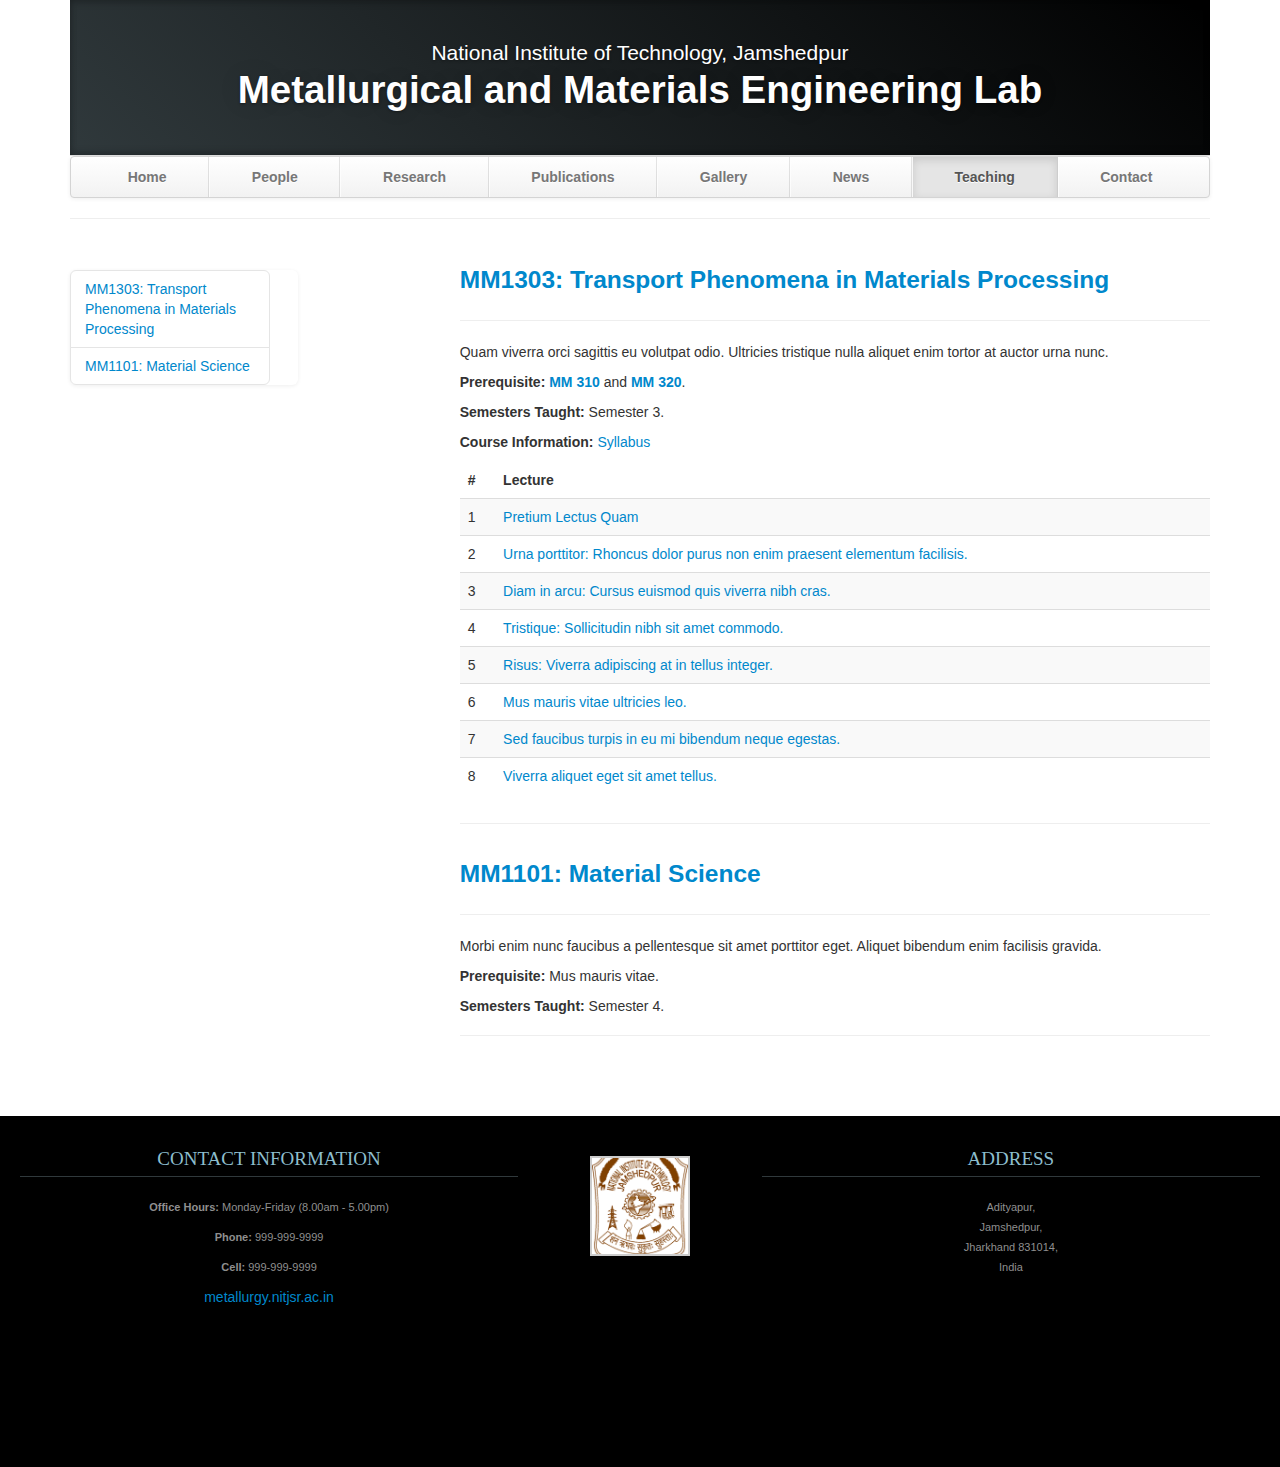
<file: teaching.html>
<!DOCTYPE html>
<html lang="en">
   <head>
      <meta charset="utf-8">
      <title>Research</title>
      <meta name="viewport" content="width=device-width, initial-scale=1.0">
      <meta name="description" content="Research Lab, Home, Velit Aliquet Sagittis University">
      <meta name="author" content="">
      <!-- Le styles -->
      <link href="css/bootstrap.min.css" rel="stylesheet">
      <link href="css/bootstrap-responsive.min.css" rel="stylesheet">
      <link href="css/theme.css" rel="stylesheet">
   </head>
   <body>
      <div class="container">
         <header class="jumbotron subhead" id="overview">
            <p class="lead">  National Institute of Technology, Jamshedpur  </p>
            <h1>Metallurgical and Materials Engineering Lab</h1>
         </header>
         <div class="masthead">
            <div class="navbar">
               <div class="navbar-inner">
                  <div class="container">
                     <ul class="nav">
                        <li><a href="index.html">Home</a></li>
                        <li><a href="people.html">People</a></li>
                        <li><a href="research.html">Research</a></li>
                        <li><a href="publications.html">Publications</a></li>
                        <li><a href="gallery.html">Gallery</a></li>
                        <li><a href="news.html">News</a></li>
                        <li class="active"><a href="#">Teaching</a></li>
                        <li><a href="contact.html">Contact</a></li>
                     </ul>
                  </div>
               </div>
            </div>
         </div>
         <hr>
         <div class="row-fluid">
            <div class="span3 bs-docs-sidebar" id="navparent">
               <ul class="nav nav-list bs-docs-sidenav" data-spy="affix" data-offset-top="200" data-offset-bottom="260">
                  <li><a href="#ke142"> MM1303: Transport Phenomena in Materials Processing</a></li>
                  <li><a href="#ke121"> MM1101: Material Science</a></li>
               </ul>
            </div>
            <div class="span8 offset1">
               <section id="ke142">
                  <div class="page-header">
                     <h3><a href="">MM1303: Transport Phenomena in Materials Processing</a></h3>
                     <hr>
                     <p>Quam viverra orci sagittis eu volutpat odio. Ultricies tristique nulla aliquet enim tortor at auctor urna nunc. </p>
                     <p><b>Prerequisite: </b><a href=""><b>MM 310</b></a> and <a href=""><b>MM 320</b></a>.</p>
                     <p><b>Semesters Taught:</b> Semester 3.</p>
                     <p><b>Course Information:</b> <a href="">Syllabus</a></p>
                     <table class="table table-striped">
                        <thead>
                           <tr>
                              <th>#</th>
                              <th>Lecture</th>
                        </thead>
                        <tbody>
                           <tr>
                              <td>1</td>
                              <td><a href="">Pretium Lectus Quam</a></td>
                           </tr>
                           <tr>
                              <td>2</td>
                              <td><a href="">Urna porttitor: Rhoncus dolor purus non enim praesent elementum facilisis.</a></td>
                           </tr>
                           <tr>
                              <td>3</td>
                              <td><a href="">Diam in arcu: Cursus euismod quis viverra nibh cras.</a></td>
                           </tr>
                           <tr>
                              <td>4</td>
                              <td><a href="">Tristique: Sollicitudin nibh sit amet commodo. </a></td>
                           </tr>
                           <tr>
                              <td>5</td>
                              <td><a href="">Risus: Viverra adipiscing at in tellus integer. </a></td>
                           </tr>
                           <tr>
                              <td>6</td>
                              <td><a href="">Mus mauris vitae ultricies leo.</a></td>
                           </tr>
                           <tr>
                              <td>7</td>
                              <td><a href="">Sed faucibus turpis in eu mi bibendum neque egestas. </a></td>
                           </tr>
                           <tr>
                              <td>8</td>
                              <td><a href="">Viverra aliquet eget sit amet tellus.</a></td>
                           </tr>
                        </tbody>
                     </table>
                  </div>
               </section>
               <section id="ke121">
                  <div class="page-header">
                     <h3><a href=""> MM1101: Material Science</a></h3>
                     <hr>
                     <p>Morbi enim nunc faucibus a pellentesque sit amet porttitor eget. Aliquet bibendum enim facilisis gravida. </p>
                     <p><b>Prerequisite:</b> Mus mauris vitae.</p>
                     <p><b>Semesters Taught:</b> Semester 4.</p>
                  </div>
               </section>
            </div>
         </div>
      </div>
      <footer id="footer">
         <div class="container-fluid">
            <div class="row-fluid">
               <div class="span5">
                  <h3>Contact Information</h3>
                  <p><b>Office Hours: </b>Monday-Friday (8.00am - 5.00pm)</p>
                  <p><b>Phone: </b>999-999-9999</p>
                  <p><b>Cell: </b>999-999-9999</p>
                  <a href="mailto:your.email@uni.edu">metallurgy.nitjsr.ac.in</a>
                </div>
                <div class="span2">
                  <a href="https://mybrandnewlogo.com/"
                    ><img
                      src="/img/logojsr.png"
                      alt="research-lab-logo"
                      style="
                        width: 100px;
                        height: 100px;
                        object-fit: cover;
                        border: 2px solid #ccc;
                      "
                  /></a>
                </div>
                <div class="span5">
                  <h3>Address</h3>
                  <p>
                    Adityapur, <br />
                    Jamshedpur, <br />
                    Jharkhand 831014, <br />
                    India
                  </p>
                  <iframe
                    class="gmap_iframe"
                    width="100%"
                    frameborder="0"
                    scrolling="no"
                    marginheight="0"
                    marginwidth="0"
                    src="https://maps.google.com/maps?width=600&amp;height=400&amp;hl=en&amp;q=nit%20jamshedpur&amp;t=&amp;z=14&amp;ie=UTF8&amp;iwloc=B&amp;output=embed"
                  ></iframe>
               </div>
            </div>
         </div>
      </footer>

      <!-- Le javascript
         ================================================== -->
      <!-- Placed at the end of the document so the pages load faster -->
      <script src="js/jquery-1.9.1.min.js"></script>
      <script src="js/bootstrap.min.js"></script>
      <script>
         $(document).ready(function() {
             $(document.body).scrollspy({
                 target: "#navparent"
             });
         });
         
      </script>
   </body>
</html>
</file>
<file: css/theme.css>
*{
    padding: 0;
    margin: 0;
    box-sizing: border-box;
	
}

html, body {
    width: 100%;
    height: 100%;
    margin: 0;
    padding: 0;
}

/* Custom container */

.container {
    margin: 0 auto;
    max-width: 100%;
    padding: 0 15px; /* Optional for spacing */
}

.container>hr {
	margin: 20px 0
}


/* Customize the navbar links to be fill the entire space of the .navbar */

.navbar .navbar-inner {
	padding: 0
}

.navbar .nav {
	margin: 0;
	display: table;
	width: 100%;
}

.navbar .nav li {
	display: table-cell;
	width: 1%;
	float: none;
}

.navbar .nav li a {
	font-weight: bold;
	text-align: center;
	border-left: 1px solid rgba(255, 255, 255, .75);
	border-right: 1px solid rgba(0, 0, 0, .1);
}

.navbar .nav li:first-child a {
	border-left: 0;
	border-radius: 3px 0 0 3px;
}

.navbar .nav li:last-child a {
	border-right: 0;
	border-radius: 0 3px 3px 0;
}

body>.navbar {
	font-size: 13px
}


/* Change the docs' brand */

body>.navbar .brand {
	padding-right: 0;
	padding-left: 0;
	margin-left: 20px;
	float: right;
	font-weight: bold;
	color: #000;
	text-shadow: 0 1px 0 rgba(255, 255, 255, .1), 0 0 30px rgba(255, 255, 255, .125);
	-webkit-transition: all .2s linear;
	-moz-transition: all .2s linear;
	transition: all .2s linear;
}

body>.navbar .brand:hover {
	text-decoration: none;
	text-shadow: 0 1px 0 rgba(255, 255, 255, .1), 0 0 30px rgba(255, 255, 255, .4);
}


/* Sidenav for Docs
         -------------------------------------------------- */
		 @media screen and (max-width: 768px) {
			.container {
				max-width: 100%;
			}
		}
		


.bs-docs-sidenav {
	width: 228px;
	margin: 30px 0 0;
	padding: 0;
	background-color: #fff;
	-webkit-border-radius: 6px;
	-moz-border-radius: 6px;
	border-radius: 6px;
	-webkit-box-shadow: 0 1px 4px rgba(0, 0, 0, .065);
	-moz-box-shadow: 0 1px 4px rgba(0, 0, 0, .065);
	box-shadow: 0 1px 4px rgba(0, 0, 0, .065);
}

.bs-docs-sidenav>li>a {
	display: block;
	width: 200px;
	margin: 0 0 -1px;
	padding: 8px 14px;
	border: 1px solid #e5e5e5;
}

.bs-docs-sidenav>li>a.subhead {
	display: block;
	width: 168px;
	margin: 0 0 -1px;
	padding: 8px 30px;
	border: 1px solid #e5e5e5;
	font-size: 12px;
}

.bs-docs-sidenav>li:first-child>a {
	-webkit-border-radius: 6px 6px 0 0;
	-moz-border-radius: 6px 6px 0 0;
	border-radius: 6px 6px 0 0;
}

.bs-docs-sidenav>li:last-child>a {
	-webkit-border-radius: 0 0 6px 6px;
	-moz-border-radius: 0 0 6px 6px;
	border-radius: 0 0 6px 6px;
}

.bs-docs-sidenav>.active>a {
	position: relative;
	z-index: 2;
	padding: 9px 15px;
	border: 0;
	text-shadow: 0 1px 0 rgba(0, 0, 0, .15);
	-webkit-box-shadow: inset 1px 0 0 rgba(0, 0, 0, .1), inset -1px 0 0 rgba(0, 0, 0, .1);
	-moz-box-shadow: inset 1px 0 0 rgba(0, 0, 0, .1), inset -1px 0 0 rgba(0, 0, 0, .1);
	box-shadow: inset 1px 0 0 rgba(0, 0, 0, .1), inset -1px 0 0 rgba(0, 0, 0, .1);
}

.bs-docs-sidenav>li>a:hover {
	background-color: #f5f5f5
}

.bs-docs-sidenav a:hover .icon-chevron-right {
	opacity: .5
}

.bs-docs-sidenav.affix {
	top: 10px
}

.bs-docs-sidenav.affix-bottom {
	position: absolute;
	top: auto;
	bottom: 270px;
}


/* Responsive
         -------------------------------------------------- */

.affix {
	top: 0px
}

#media {
	margin-top: 70px
}

#media .header {
	margin-left: 0;
	margin-bottom: 56px;
	margin-top: 30px;
}

#media .post_row {
	margin-left: 0;
	margin-bottom: 40px;
}

#media .lastpost_row {
	margin-bottom: 0
}

#media .post_row .post {
	background: #fff;
	/*margin-left: 0;;
    margin-right: 20px;*/
	border-radius: 4px;
	box-shadow: 1px 1px 2px 0px #E0E0E0;
	width: 487px;
	height: 616px;
}

#media .post_row .last {
	margin-right: 0
}

#media .post_row .post .img {
	position: relative;
	text-align: center;
}

#media .post_row .post .img .date {
	background: #E8554E;
	position: absolute;
	padding: 2px 5px;
	top: 0;
	left: 11px;
}

#media .post_row .post .img .date p {
	color: #fff;
	font-size: 14px;
	font-weight: bold;
	font-style: italic;
	margin: 0;
}

#media .post_row .post .img img {
	height: 275px;
	width: 410px;
}

#media .post_row .post .text {
	margin: 18px auto 0;
	width: 83%;
}

#media .post_row .post .text h5 {
	margin: 0 0 8px 0;
	font-size: 20px;
	line-height: 23px;
}

#media .post_row .post .text h5 a {
	color: #333
}

#media .post_row .post .text span.date {
	color: #9F9F9F;
	display: block;
	margin-bottom: 12px;
	font-style: italic;
	font-size: 13px;
}

#media .post_row .post .text p {
	margin: 0;
	line-height: 21px;
	font-size: 14px;
}

#media .post_row .post .author_box {
	margin: 12px auto 20px;
	border-top: 1px solid #EDEDED;
	overflow: hidden;
	text-align: left;
	width: 85%;
	padding-top: 12px;
}

#media .post_row .post .author_box h6 {
	margin: 0 0 3px 0;
	font-size: 13px;
	line-height: 15px;
	font-style: italic;
	font-weight: normal;
	color: #B2B2B2;
}

#media .post_row .post .author_box p {
	color: #B2B2B2;
	font-style: italic;
	font-size: 13px;
	line-height: 14px;
	margin: 0;
}

#media .post_row .post .author_box img {
	float: right
}

#media .post_row .post a.plus_wrapper {
	width: 99%;
	text-align: center;
	background: #fff;
	display: none;
	border-radius: 0px 0px 4px 4px;
	padding: 6px 0px 2px;
	margin: 0 auto 1px;
}

#media .post_row .post a.plus_wrapper span {
	color: #1189D9;
	font-size: 30px;
	font-weight: bold;
}

#media .post_row .post:hover a.plus_wrapper {
	display: block
}

#media .post_row .post:hover {
	box-shadow: 0px 1px 5px 1px rgb(216, 216, 216)
}

#media .post_row .post:hover .text h5 a {
	color: #1189D9
}

.map .box_wrapp {
	position: absolute;
	margin: 15px auto;
	box-shadow: 0 0 7px 0 rgba(26, 26, 26, 0.4);
	padding: 30px 0 30px;
	background: white;
	border-radius: 4px;
	margin-top: 25px;
}

.map .box_wrapp .box_cont {
	margin: 30px auto;
	width: 76%;
}

.section-header {
	text-align: center;
	margin-bottom: 35px;
}

.section-header h1,
.title-text {
	font-weight: bold;
	font-size: 30px;
	margin: 12.5px 0;
	font-weight: 100;
	margin-bottom: 25px;
	line-height: 55px;
}

.feature-item:hover {
	box-shadow: 0px 1px 5px 1px rgb(216, 216, 216)
}

.feature-item img {
	margin-left: 15px;
	margin-right: 15px;
	max-width: 90%;
	height: 200px;
}

.feature-item h5 {
	margin-left: 15px;
	margin-right: 15px;
	margin-top: 20px;
	margin-bottom: 20px;
}

.feature-item p {
	margin-left: 15px;
	margin-right: 15px;
}

.feature-heading {
	margin-top: 20px;
	margin-bottom: 20px;
	margin-left: 15px;
	margin-right: 15px;
}

.feature-heading a:hover {
	text-decoration: none;
}

.feature-button {
	font-size: 16px;
	background-image: none;
	box-shadow: none;
	margin-bottom: 10px;
}

.centered {
	text-align: center;
}

.subhead {
	text-align: left;
	border-bottom: 1px solid #ddd;
}

.jumbotron {
	position: relative;
	padding: 45px 0px 35px 0px;
	color: #fff;
	text-align: center;
	text-shadow: 0 1px 3px rgba(0, 0, 0, .4), 0 0 30px rgba(0, 0, 0, .075);
	background: #30393C;
	background: -moz-linear-gradient(45deg, #30393C 0%, #000000 100%);
	background: -webkit-gradient(linear, left bottom, right top, color-stop(0%, #30393C), color-stop(100%, #30393C));
	background: -webkit-linear-gradient(45deg, #30393C 0%, #000000 100%);
	background: -o-linear-gradient(45deg, #30393C 0%, #000000 100%);
	background: -ms-linear-gradient(45deg, #30393C 0%, #000000 100%);
	background: linear-gradient(45deg, #30393C 0%, #000000 100%) repeat;
	-webkit-box-shadow: inset 0 3px 7px rgba(0, 0, 0, .2), inset 0 -3px 7px rgba(0, 0, 0, .2);
	-moz-box-shadow: inset 0 3px 7px rgba(0, 0, 0, .2), inset 0 -3px 7px rgba(0, 0, 0, .2);
	box-shadow: inset 0 3px 7px rgba(0, 0, 0, .2), inset 0 -3px 7px rgba(0, 0, 0, .2);
}

.jumbotron:after {
	content: '';
	display: block;
	position: absolute;
	top: 0;
	right: 0;
	bottom: 0;
	left: 0;
	opacity: .4;
}

.lead {
	margin-bottom: 0px;
	font-size: 21px;
	font-weight: 200;
	line-height: 15px;
}

img.float-left {
	float: left;
	margin-top: 9px;
	margin-left: 0px;
	margin-right: 30px;
	margin-bottom: 12px;
}

img.float-right {
	float: right;
	margin-top: 9px;
	margin-right: 0px;
	margin-bottom: 12px;
	margin-left: 30px;
}

img.publications-thumb {
	width: 142px;
	height: 188px;
}

.caption {
	margin: 10px;
}

.responsive-video {
	position: relative;
	padding-bottom: 56.25%;
	padding-top: 60px;
	overflow: hidden;
}

.responsive-video iframe,
.responsive-video object,
.responsive-video embed {
	position: absolute;
	top: 0;
	left: 0;
	width: 93.5%;
	height: 93.5%;
}

.video-caption {
	margin: 10px;
}

.accordion {
	margin-bottom: 20px;
	margin-right: 40px;
}

.thumbnail>img.sponsor {
	width: 212px;
	height: 150px;
}

img.carousel-image {
	width: 100%;
}

li.publication {
	margin-bottom: 20px;
}

.page-header h3 a:hover {
	text-decoration: none;
}

iframe.map-frame {
	border: none;
	overflow: hidden;
	margin-top: 10px;
	margin-bottom: 10px;
	margin-left: 0px;
	margin-right: 0px;
	height: 550px;
	width: 100%;
}

ul.sponsors {
	margin-top: 40px;
	margin-bottom: 40px;
}

#footer {
	z-index: 10;
	margin-top: 50px;
	margin-bottom: 0px;
	padding-bottom: 25px;
	border-top-width: 8px;
	border-top-style: solid;
	border-top-color: #2F2F2F;
	background-color: #000000;
	border: 0;
	font-size: 100%;
	font: inherit;
	vertical-align: baseline;
	text-align: center;
}

#footer h3 {
	font-size: 19px;
	text-transform: uppercase;
	font-family: BebasNeueRegular;
	color: #8DBECE;
	border-bottom-width: 1px;
	border-bottom-style: solid;
	border-bottom-color: #30393C;
	line-height: 35px;
	margin-bottom: 20px;
	margin-top: 25px;
	font-weight: normal;
}

#footer a img {
	margin-top: 40px;
}

#footer p,
#footer address {
	color: #8F8F8F;
	font-size: 11px;
}
</file>
<file: css/social-buttons.css>
/*

CSS Social Icons
By: Nick La (@nickla)
http://webdesignerwall.com/tutorials/css-social-buttons

Version: 1.0

*/

/************************************************************************************
SOCIAL LINK a.sb
*************************************************************************************/
a.sb,
.sb a {
	width: 32px;
	height: 32px;
	background-repeat: no-repeat;
	background-position: center center;
	text-indent: -900em;
	color: #333;
	text-decoration: none;
	line-height: 100%;
	white-space: nowrap;
	display: inline-block;
	position: relative;
	vertical-align: middle;
	margin: 0 2px 5px 0;
	
	/* default button color */
	background-color: #ececec;
	border: solid 1px #b8b8b9;
	
	/* default box shadow */
	-webkit-box-shadow: inset 0 1px 0 rgba(255,255,255,.3), 0 1px 0 rgba(0,0,0,.1);
	-moz-box-shadow: inset 0 1px 0 rgba(255,255,255,.3), 0 1px 0 rgba(0,0,0,.1);
	box-shadow: inset 0 1px 0 rgba(255,255,255,.3), 0 1px 0 rgba(0,0,0,.1);

	/* default border radius */
	-webkit-border-radius: 5px;
	-moz-border-radius: 5px;
	border-radius: 5px;
	
}
/* for IE */
*:first-child+html a.sb,
*:first-child+html .sb a {
	text-indent: 0;
	line-height: 0;
	font-size: 0;
	overflow: hidden;
}


/* SB LIST
================================================ */
.sb {
	margin: 0;
	padding: 0;
}
.sb li {
	margin: 0;
	padding: 0;
	display: inline;
}


/* SIZES
================================================ */
/* small */
a.sb.small,
.sb.small a {
	width: 26px;
	height: 26px;
	font-size: 90%;
}

/* large */
a.sb.large,
.sb.large a {
	width: 40px;
	height: 40px;
	font-size: 120%;
}


/* GRADIENTS
================================================ */

/* default gradient */
a.sb.gradient,
.sb.gradient a {
	background-color: transparent !important;
}
a.sb.gradient:after,
.sb.gradient a:after {
	padding: 1px;
	content: "";
	width: 100%;
	height: 100%;
	position: absolute;
	top: -1px;
	left: -1px;
	z-index: -1;
	
	-webkit-box-shadow: inset 0 2px 0 rgba(255,255,255,.3);
	-moz-box-shadow: inset 0 2px 0 rgba(255,255,255,.3);
	box-shadow: inset 0 2px 0 rgba(255,255,255,.3);

	/* default gradient */
	background: -moz-linear-gradient(top, #eeeeee 0%, #d2d2d2 100%);
	background: -webkit-linear-gradient(top, #eeeeee 0%, #d2d2d2 100%);
	background: linear-gradient(top, #eeeeee 0%, #d2d2d2 100%);
}

/* gradient blue */
a.sb.gradient.blue:after,
.sb.gradient.blue a:after {
	background-image: url([data-uri]);
	background-image: -moz-linear-gradient(top,  rgba(83,132,237,1) 0%, rgba(44,86,159,1) 100%);
	background-image: -webkit-linear-gradient(top,  rgba(83,132,237,1) 0%,rgba(44,86,159,1) 100%);
	background-image: linear-gradient(top,  rgba(83,132,237,1) 0%,rgba(44,86,159,1) 100%);
}

/* gradient purple */
a.sb.gradient.purple:after,
.sb.gradient.purple a:after {
	background-image: url([data-uri]);
	background-image: -moz-linear-gradient(top,  rgba(127,119,252,1) 0%, rgba(78,24,219,1) 100%);
	background-image: -webkit-linear-gradient(top,  rgba(127,119,252,1) 0%,rgba(78,24,219,1) 100%);
	background-image: linear-gradient(top,  rgba(127,119,252,1) 0%,rgba(78,24,219,1) 100%);
}

/* gradient red */
a.sb.gradient.red:after,
.sb.gradient.red a:after {
	background-image: url([data-uri]);
	background-image: -moz-linear-gradient(top,  rgba(249,116,88,1) 0%, rgba(215,35,18,1) 100%);
	background-image: -webkit-linear-gradient(top,  rgba(249,116,88,1) 0%,rgba(215,35,18,1) 100%);
	background-image: linear-gradient(top,  rgba(249,116,88,1) 0%,rgba(215,35,18,1) 100%);
}

/* gradient green */
a.sb.gradient.green:after,
.sb.gradient.green a:after {
	background-image: url([data-uri]);
	background-image: -moz-linear-gradient(top,  rgba(81,185,18,1) 0%, rgba(49,121,9,1) 100%);
	background-image: -webkit-linear-gradient(top,  rgba(81,185,18,1) 0%,rgba(49,121,9,1) 100%);
	background-image: linear-gradient(top,  rgba(81,185,18,1) 0%,rgba(49,121,9,1) 100%);
}

/* gradient green */
a.sb.gradient.green:after,
.sb.gradient.green a:after {
	background-image: url([data-uri]);
	background-image: -moz-linear-gradient(top,  rgba(81,185,18,1) 0%, rgba(49,121,9,1) 100%);
	background-image: -webkit-linear-gradient(top,  rgba(81,185,18,1) 0%,rgba(49,121,9,1) 100%);
	background-image: linear-gradient(top,  rgba(81,185,18,1) 0%,rgba(49,121,9,1) 100%);
}

/* gradient orange */
a.sb.gradient.orange:after,
.sb.gradient.orange a:after {
	background-image: url([data-uri]);
	background-image: -moz-linear-gradient(top,  rgba(255,165,0,1) 0%, rgba(255,111,0,1) 100%);
	background-image: -webkit-linear-gradient(top,  rgba(255,165,0,1) 0%,rgba(255,111,0,1) 100%);
	background-image: linear-gradient(top,  rgba(255,165,0,1) 0%,rgba(255,111,0,1) 100%);
}

/* gradient brown */
a.sb.gradient.brown:after,
.sb.gradient.brown a:after {
	background-image: url([data-uri]);
	background-image: -moz-linear-gradient(top,  rgba(197,99,5,1) 0%, rgba(123,59,2,1) 100%);
	background-image: -webkit-linear-gradient(top,  rgba(197,99,5,1) 0%,rgba(123,59,2,1) 100%);
	background-image: linear-gradient(top,  rgba(197,99,5,1) 0%,rgba(123,59,2,1) 100%);
}

/* gradient black */
a.sb.gradient.black:after,
.sb.gradient.black a:after {
	background-image: url([data-uri]);
	background-image: -moz-linear-gradient(top,  rgba(86,86,86,1) 0%, rgba(3,3,3,1) 100%);
	background-image: -webkit-linear-gradient(top,  rgba(86,86,86,1) 0%,rgba(3,3,3,1) 100%);
	background-image: linear-gradient(top,  rgba(86,86,86,1) 0%,rgba(3,3,3,1) 100%);
}

/* gradient gray */
a.sb.gradient.gray:after,
.sb.gradient.gray a:after {
	background-image: url([data-uri]);
	background-image: -moz-linear-gradient(top,  rgba(172,171,171,1) 0%, rgba(82,82,82,1) 100%);
	background-image: -webkit-linear-gradient(top,  rgba(172,171,171,1) 0%,rgba(82,82,82,1) 100%);
	background-image: linear-gradient(top,  rgba(172,171,171,1) 0%,rgba(82,82,82,1) 100%);
}

/* gradient light-gray */
a.sb.gradient.light-gray:after,
.sb.gradient.light-gray a:after {
	background-image: url([data-uri]);
	background-image: -moz-linear-gradient(top,  rgba(217,217,217,1) 0%, rgba(157,157,157,1) 100%);
	background-image: -webkit-linear-gradient(top,  rgba(217,217,217,1) 0%,rgba(157,157,157,1) 100%);
	background-image: linear-gradient(top,  rgba(217,217,217,1) 0%,rgba(157,157,157,1) 100%);
}

/* gradient light-blue */
a.sb.gradient.light-blue:after,
.sb.gradient.light-blue a:after {
	background-image: url([data-uri]);
	background-image: -moz-linear-gradient(top,  rgba(209,229,254,1) 0%, rgba(150,194,250,1) 100%);
	background-image: -webkit-linear-gradient(top,  rgba(209,229,254,1) 0%,rgba(150,194,250,1) 100%);
	background-image: linear-gradient(top,  rgba(209,229,254,1) 0%,rgba(150,194,250,1) 100%);
}

/* gradient light-purple */
a.sb.gradient.light-purple:after,
.sb.gradient.light-purple a:after {
	background-image: url([data-uri]);
	background-image: -moz-linear-gradient(top,  rgba(206,201,254,1) 0%, rgba(168,158,252,1) 100%);
	background-image: -webkit-linear-gradient(top,  rgba(206,201,254,1) 0%,rgba(168,158,252,1) 100%);
	background-image: linear-gradient(top,  rgba(206,201,254,1) 0%,rgba(168,158,252,1) 100%);
}

/* gradient pink */
a.sb.gradient.pink:after,
.sb.gradient.pink a:after {
	background-image: url([data-uri]);
	background-image: -moz-linear-gradient(top,  rgba(253,211,240,1) 0%, rgba(254,147,203,1) 100%);
	background-image: -webkit-linear-gradient(top,  rgba(253,211,240,1) 0%,rgba(254,147,203,1) 100%);
	background-image: linear-gradient(top,  rgba(253,211,240,1) 0%,rgba(254,147,203,1) 100%);
}

/* gradient light-green */
a.sb.gradient.light-green:after,
.sb.gradient.light-green a:after {
	background-image: url([data-uri]);
	background-image: -moz-linear-gradient(top,  rgba(179,239,22,1) 0%, rgba(141,200,14,1) 100%);
	background-image: -webkit-linear-gradient(top,  rgba(179,239,22,1) 0%,rgba(141,200,14,1) 100%);
	background-image: linear-gradient(top,  rgba(179,239,22,1) 0%,rgba(141,200,14,1) 100%);
}

/* gradient yellow */
a.sb.gradient.yellow:after,
.sb.gradient.yellow a:after {
	background-image: url([data-uri]);
	background-image: -moz-linear-gradient(top,  rgba(253,246,177,1) 0%, rgba(255,222,7,1) 100%);
	background-image: -webkit-linear-gradient(top,  rgba(253,246,177,1) 0%,rgba(255,222,7,1) 100%);
	background-image: linear-gradient(top,  rgba(253,246,177,1) 0%,rgba(255,222,7,1) 100%);
}


/* COLORS
================================================ */

/* default hover */
a.sb:hover:after,
.sb a:hover:after {
	background-image: none;
}
a.sb:hover,
.sb a:hover,
a.sb:hover:after,
.sb a:hover:after {
	background-color: #f3f3f3;
}


/* blue color */
a.sb.blue,
.sb.blue a,
a.sb.blue:after,
.sb.blue a:after {
	background-color: #4d7de1;
	border-color: #294c89;
	color: #fff;
}
a.sb.blue:hover:after,
.sb.blue a:hover:after {
	background-image: none;
}
a.sb.blue:hover,
.sb.blue a:hover,
a.sb.blue:hover:after,
.sb.blue a:hover:after {
	background-color: #5384ed;
}

/* purple color */
a.sb.purple,
.sb.purple a,
a.sb.purple:after,
.sb.purple a:after {
	background-color: #7a6bf8;
	border-color: #321396;
	color: #fff;
}
a.sb.purple:hover:after,
.sb.purple a:hover:after {
	background-image: none;
}
a.sb.purple:hover,
.sb.purple a:hover,
a.sb.purple:hover:after,
.sb.purple a:hover:after {
	background-color: #7f77fc;
}

/* red color */
a.sb.red,
.sb.red a,
a.sb.red:after,
.sb.red a:after {
	background-color: #e8311f;
	border-color: #9d1d14;
	color: #fff;
}
a.sb.red:hover:after,
.sb.red a:hover:after {
	background-image: none;
}
a.sb.red:hover,
.sb.red a:hover,
a.sb.red:hover:after,
.sb.red a:hover:after {
	background-color: #e84b34;
}

/* green color */
a.sb.green,
.sb.green a,
a.sb.green:after,
.sb.green a:after {
	background-color: #4aab10;
	border-color: #1e5608;
	color: #fff;
}
a.sb.green:hover:after,
.sb.green a:hover:after {
	background-image: none;
}
a.sb.green:hover,
.sb.green a:hover,
a.sb.green:hover:after,
.sb.green a:hover:after {
	background-color: #51b912;
}

/* orange color */
a.sb.orange,
.sb.orange a,
a.sb.orange:after,
.sb.orange a:after {
	background-color: #ff9600;
	border-color: #c35505;
	color: #fff;
}
a.sb.orange:hover:after,
.sb.orange a:hover:after {
	background-image: none;
}
a.sb.orange:hover,
.sb.orange a:hover,
a.sb.orange:hover:after,
.sb.orange a:hover:after {
	background-color: #ffa500;
}

/* brown color */
a.sb.brown,
.sb.brown a,
a.sb.brown:after,
.sb.brown a:after {
	background-color: #a35004;
	border-color: #622d07;
	color: #fff;
}
a.sb.brown:hover:after,
.sb.brown a:hover:after {
	background-image: none;
}
a.sb.brown:hover,
.sb.brown a:hover,
a.sb.brown:hover:after,
.sb.brown a:hover:after {
	background-color: #c56305;
}

/* black color */
a.sb.black,
.sb.black a,
a.sb.black:after,
.sb.black a:after {
	background-color: #252525;
	border-color: #000000;
	color: #fff;
}
a.sb.black:hover:after,
.sb.black a:hover:after {
	background-image: none;
}
a.sb.black:hover,
.sb.black a:hover,
a.sb.black:hover:after,
.sb.black a:hover:after {
	background-color: #565656;
}

/* gray color */
a.sb.gray,
.sb.gray a,
a.sb.gray:after,
.sb.gray a:after {
	background-color: #989797;
	border-color: #3f3f3f;
	color: #fff;
}
a.sb.gray:hover:after,
.sb.gray a:hover:after {
	background-image: none;
}
a.sb.gray:hover,
.sb.gray a:hover,
a.sb.gray:hover:after,
.sb.gray a:hover:after {
	background-color: #acabab;
}

/* light-gray color */
a.sb.light-gray,
.sb.light-gray a,
a.sb.light-gray:after,
.sb.light-gray a:after {
	background-color: #c7c7c7;
	border-color: #7b7b7b;
}
a.sb.light-gray:hover:after,
.sb.light-gray a:hover:after {
	background-image: none;
}
a.sb.light-gray:hover,
.sb.light-gray a:hover,
a.sb.light-gray:hover:after,
.sb.light-gray a:hover:after {
	background-color: #d9d9d9;
}

/* light-blue color */
a.sb.light-blue,
.sb.light-blue a,
a.sb.light-blue:after,
.sb.light-blue a:after {
	background-color: #bdd9fd;
	border-color: #6694d6;
}
a.sb.light-blue:hover:after,
.sb.light-blue a:hover:after {
	background-image: none;
}
a.sb.light-blue:hover,
.sb.light-blue a:hover,
a.sb.light-blue:hover:after,
.sb.light-blue a:hover:after {
	background-color: #d1e5fe;
}

/* light-purple color */
a.sb.light-purple,
.sb.light-purple a,
a.sb.light-purple:after,
.sb.light-purple a:after {
	background-color: #c1bafd;
	border-color: #7f76cc;
}
a.sb.light-purple:hover:after,
.sb.light-purple a:hover:after {
	background-image: none;
}
a.sb.light-purple:hover,
.sb.light-purple a:hover,
a.sb.light-purple:hover:after,
.sb.light-purple a:hover:after {
	background-color: #cec9fe;
}

/* pink color */
a.sb.pink,
.sb.pink a,
a.sb.pink:after,
.sb.pink a:after {
	background-color: #feb4e4;
	border-color: #e464ac;
}
a.sb.pink:hover:after,
.sb.pink a:hover:after {
	background-image: none;
}
a.sb.pink:hover,
.sb.pink a:hover,
a.sb.pink:hover:after,
.sb.pink a:hover:after {
	background-color: #fdd3f0;
}

/* light-green color */
a.sb.light-green,
.sb.light-green a,
a.sb.light-green:after,
.sb.light-green a:after {
	background-color: #9bd611;
	border-color: #71a115;
}
a.sb.light-green:hover:after,
.sb.light-green a:hover:after {
	background-image: none;
}
a.sb.light-green:hover,
.sb.light-green a:hover,
a.sb.light-green:hover:after,
.sb.light-green a:hover:after {
	background-color: #b3ef16;
}

/* yellow color */
a.sb.yellow,
.sb.yellow a,
a.sb.yellow:after,
.sb.yellow a:after {
	background-color: #fff06c;
	border-color: #dcb232;
}
a.sb.yellow:hover:after,
.sb.yellow a:hover:after {
	background-image: none;
}
a.sb.yellow:hover,
.sb.yellow a:hover,
a.sb.yellow:hover:after,
.sb.yellow a:hover:after {
	background-color: #fdf6b1;
}


/* STYLES
================================================ */

/* min style */
a.sb.min,
.sb.min a {
	background-color: transparent;
	border: none;
	
	-webkit-box-shadow: none;
	-moz-box-shadow: none;
	box-shadow: none;
}

/* circle style */
a.sb.circle,
.sb.circle a,
a.sb.circle:before,
.sb.circle a:before,
a.sb.circle:after,
.sb.circle a:after {
	-webkit-border-radius: 10em;
	-moz-border-radius: 10em;
	border-radius: 10em;
}

/* round style */
a.sb,
.sb a,
a.sb:before,
.sb a:before,
a.sb:after,
.sb a:after {
	-webkit-border-radius: 5px;
	-moz-border-radius: 5px;
	border-radius: 5px;
}

/* reset bottom border-radius for round and circle */
a.sb.circle:before,
.sb.circle a:before,
a.sb:before,
.sb a:before {
	border-bottom-right-radius: 0;
	border-bottom-left-radius: 0;
	-moz-border-radius-bottomright: 0;
	-moz-border-radius-bottomleft: 0;
	-webkit-border-bottom-right-radius: 0;
	-webkit-border-bottom-left-radius: 0;
}

/* thick-border border style */
a.sb.thick-border,
.sb.thick-border a {
	border-width: 3px;
}

/* no-border style */
a.sb.no-border,
.sb.no-border a {
	border: none;
}

/* no-shadow style */
a.sb.no-shadow,
.sb.no-shadow a {
	-webkit-box-shadow: none;
	-moz-box-shadow: none;
	box-shadow: none;
}

/* pressed style */
a.sb.pressed,
.sb.pressed a {
	-webkit-box-shadow: inset 0 1px 2px rgba(0,0,0,.35);
	-moz-box-shadow: inset 0 1px 2px rgba(0,0,0,.35);
	box-shadow: inset 0 1px 2px rgba(0,0,0,.35);
}

/* embossed style */
a.sb.embossed,
.sb.embossed a {
	-webkit-box-shadow: inset 0 1px 0 rgba(255,255,255,.5), inset 0 -2px 0 rgba(0,0,0,.25), inset 0 -3px 0 rgba(255,255,255,.2), 0 1px 0 rgba(0,0,0,.1);
	-moz-box-shadow: inset 0 1px 0 rgba(255,255,255,.5), inset 0 -2px 0 rgba(0,0,0,.25), inset 0 -3px 0 rgba(255,255,255,.2), 0 1px 0 rgba(0,0,0,.1);
	box-shadow: inset 0 1px 0 rgba(255,255,255,.5), inset 0 -2px 0 rgba(0,0,0,.25), inset 0 -3px 0 rgba(255,255,255,.2), 0 1px 0 rgba(0,0,0,.1);
}
a.sb.small.embossed,
.sb.small.embossed a {
	-webkit-box-shadow: inset 0 1px 0 rgba(255,255,255,.5), inset 0 -1px 0 rgba(0,0,0,.25), inset 0 -2px 0 rgba(255,255,255,.2), 0 1px 0 rgba(0,0,0,.1);
	-moz-box-shadow: inset 0 1px 0 rgba(255,255,255,.5), inset 0 -1px 0 rgba(0,0,0,.25), inset 0 -2px 0 rgba(255,255,255,.2), 0 1px 0 rgba(0,0,0,.1);
	box-shadow: inset 0 1px 0 rgba(255,255,255,.5), inset 0 -1px 0 rgba(0,0,0,.25), inset 0 -2px 0 rgba(255,255,255,.2), 0 1px 0 rgba(0,0,0,.1);
}
a.sb.large.embossed,
.sb.large.embossed a {
	-webkit-box-shadow: inset 0 1px 0 rgba(255,255,255,.5), inset 0 -3px 0 rgba(0,0,0,.25), inset 0 -4px 0 rgba(255,255,255,.2), 0 1px 0 rgba(0,0,0,.1);
	-moz-box-shadow: inset 0 1px 0 rgba(255,255,255,.5), inset 0 -3px 0 rgba(0,0,0,.25), inset 0 -4px 0 rgba(255,255,255,.2), 0 1px 0 rgba(0,0,0,.1);
	box-shadow: inset 0 1px 0 rgba(255,255,255,.5), inset 0 -3px 0 rgba(0,0,0,.25), inset 0 -4px 0 rgba(255,255,255,.2), 0 1px 0 rgba(0,0,0,.1);
}

/* glossy style */
a.sb.glossy:before,
.sb.glossy a:before {
	content: "";
	width: 100%;
	height: 50%;
	position: absolute;
	top: 0;
	left: 0;
	
	/* glossy overlay */
	background: url([data-uri]);
	background: -moz-linear-gradient(top,  rgba(255,255,255,0.5) 0%, rgba(255,255,255,0.2) 100%);
	background: -webkit-linear-gradient(top,  rgba(255,255,255,0.5) 0%,rgba(255,255,255,0.2) 100%);
	background: linear-gradient(top,  rgba(255,255,255,0.5) 0%,rgba(255,255,255,0.2) 100%);
}

/* icon with text style */
a.sb.text,
.sb.text a {
	text-indent: 0;
	width: auto;
	height: 20px;
	padding: 9px 14px 3px 34px;
	background-position: 2px center;
}
*:first-child+html a.sb.text,
*:first-child+html .sb.text a {
	text-indent: inherit; /* for IE */
	line-height: 100%;
	font-size: 100%;
}

a.sb.small.text,
.sb.small.text a {
	background-position: 2px center;
	padding: 6px 12px 0 34px;
}
a.sb.large.text,
.sb.large.text a {
	background-position: 6px center;
	padding: 12px 20px 8px 40px;
}

/* flat style */
a.sb.flat,
.sb.flat a,
a.sb.flat:before,
.sb.flat a:before {
	-webkit-border-radius: 0;
	-moz-border-radius: 0;
	border-radius: 0;

	-webkit-box-shadow: none;
	-moz-box-shadow: none;
	box-shadow: none;
}

/* ICONS
================================================ */
a.sb.twitter,
.sb a.twitter {
	background-image: url(images/twitter_bird.png);
}

a.sb.facebook,
.sb a.facebook {
	background-image: url(images/facebook.png);
}

a.sb.heart,
.sb a.heart {
	background-image: url(images/heart.png);
}

a.sb.linkedin,
.sb a.linkedin {
	background-image: url(images/linkedin.png);
}

a.sb.pinterest,
.sb a.pinterest {
	background-image: url(images/pinterest.png);
}

a.sb.podcast,
.sb a.podcast {
	background-image: url(images/podcast.png);
}

a.sb.rss,
.sb a.rss {
	background-image: url(images/rss.png);
}

a.sb.share_this,
.sb a.share_this {
	background-image: url(images/share_this.png);
}

a.sb.star,
.sb a.star {
	background-image: url(images/star.png);
}

a.sb.vimeo,
.sb a.vimeo {
	background-image: url(images/vimeo.png);
}

/* white icons */
a.sb.blue.twitter,
.sb.blue a.twitter,
a.sb.purple.twitter,
.sb.purple a.twitter,
a.sb.red.twitter,
.sb.red a.twitter,
a.sb.green.twitter,
.sb.green a.twitter,
a.sb.orange.twitter,
.sb.orange a.twitter,
a.sb.brown.twitter,
.sb.brown a.twitter,
a.sb.black.twitter,
.sb.black a.twitter,
a.sb.gray.twitter,
.sb.gray a.twitter {
	background-image: url(images/white_twitter_bird.png);
}

a.sb.blue.facebook,
.sb.blue a.facebook,
a.sb.purple.facebook,
.sb.purple a.facebook,
a.sb.red.facebook,
.sb.red a.facebook,
a.sb.green.facebook,
.sb.green a.facebook,
a.sb.orange.facebook,
.sb.orange a.facebook,
a.sb.brown.facebook,
.sb.brown a.facebook,
a.sb.black.facebook,
.sb.black a.facebook,
a.sb.gray.facebook,
.sb.gray a.facebook {
	background-image: url(images/white_facebook.png);
}

a.sb.blue.heart,
.sb.blue a.heart,
a.sb.purple.heart,
.sb.purple a.heart,
a.sb.red.heart,
.sb.red a.heart,
a.sb.green.heart,
.sb.green a.heart,
a.sb.orange.heart,
.sb.orange a.heart,
a.sb.brown.heart,
.sb.brown a.heart,
a.sb.black.heart,
.sb.black a.heart,
a.sb.gray.heart,
.sb.gray a.heart {
	background-image: url(images/white_heart.png);
}

a.sb.blue.linkedin,
.sb.blue a.linkedin,
a.sb.purple.linkedin,
.sb.purple a.linkedin,
a.sb.red.linkedin,
.sb.red a.linkedin,
a.sb.green.linkedin,
.sb.green a.linkedin,
a.sb.orange.linkedin,
.sb.orange a.linkedin,
a.sb.brown.linkedin,
.sb.brown a.linkedin,
a.sb.black.linkedin,
.sb.black a.linkedin,
a.sb.gray.linkedin,
.sb.gray a.linkedin {
	background-image: url(images/white_linkedin.png);
}

a.sb.blue.pinterest,
.sb.blue a.pinterest,
a.sb.purple.pinterest,
.sb.purple a.pinterest,
a.sb.red.pinterest,
.sb.red a.pinterest,
a.sb.green.pinterest,
.sb.green a.pinterest,
a.sb.orange.pinterest,
.sb.orange a.pinterest,
a.sb.brown.pinterest,
.sb.brown a.pinterest,
a.sb.black.pinterest,
.sb.black a.pinterest,
a.sb.gray.pinterest,
.sb.gray a.pinterest {
	background-image: url(images/white_pinterest.png);
}

a.sb.blue.podcast,
.sb.blue a.podcast,
a.sb.purple.podcast,
.sb.purple a.podcast,
a.sb.red.podcast,
.sb.red a.podcast,
a.sb.green.podcast,
.sb.green a.podcast,
a.sb.orange.podcast,
.sb.orange a.podcast,
a.sb.brown.podcast,
.sb.brown a.podcast,
a.sb.black.podcast,
.sb.black a.podcast,
a.sb.gray.podcast,
.sb.gray a.podcast {
	background-image: url(images/white_podcast.png);
}

a.sb.blue.rss,
.sb.blue a.rss,
a.sb.purple.rss,
.sb.purple a.rss,
a.sb.red.rss,
.sb.red a.rss,
a.sb.green.rss,
.sb.green a.rss,
a.sb.orange.rss,
.sb.orange a.rss,
a.sb.brown.rss,
.sb.brown a.rss,
a.sb.black.rss,
.sb.black a.rss,
a.sb.gray.rss,
.sb.gray a.rss {
	background-image: url(images/white_rss.png);
}

a.sb.blue.share_this,
.sb.blue a.share_this,
a.sb.purple.share_this,
.sb.purple a.share_this,
a.sb.red.share_this,
.sb.red a.share_this,
a.sb.green.share_this,
.sb.green a.share_this,
a.sb.orange.share_this,
.sb.orange a.share_this,
a.sb.brown.share_this,
.sb.brown a.share_this,
a.sb.black.share_this,
.sb.black a.share_this,
a.sb.gray.share_this,
.sb.gray a.share_this {
	background-image: url(images/white_share_this.png);
}

a.sb.blue.star,
.sb.blue a.star,
a.sb.purple.star,
.sb.purple a.star,
a.sb.red.star,
.sb.red a.star,
a.sb.green.star,
.sb.green a.star,
a.sb.orange.star,
.sb.orange a.star,
a.sb.brown.star,
.sb.brown a.star,
a.sb.black.star,
.sb.black a.star,
a.sb.gray.star,
.sb.gray a.star {
	background-image: url(images/white_star.png);
}

a.sb.blue.vimeo,
.sb.blue a.vimeo,
a.sb.purple.vimeo,
.sb.purple a.vimeo,
a.sb.red.vimeo,
.sb.red a.vimeo,
a.sb.green.vimeo,
.sb.green a.vimeo,
a.sb.orange.vimeo,
.sb.orange a.vimeo,
a.sb.brown.vimeo,
.sb.brown a.vimeo,
a.sb.black.vimeo,
.sb.black a.vimeo,
a.sb.gray.vimeo,
.sb.gray a.vimeo {
	background-image: url(images/white_vimeo.png);
}


/* ADD YOUR CUSTOM STYLES BELOW
================================================ */
a.sb.youtube {
	background-image: url(images/youtube.png);
}
a.sb.email {
	background-image: url(images/email.png);
}

/* custom icon */
a.sb.custom {
	width: 80px;
	height: 80px;
	
	-webkit-border-radius: 15px;
	-moz-border-radius: 15px;
	border-radius: 15px;
}
a.sb.custom:after {
	background-image: url(images/custom-bg.png);

	-webkit-border-radius: 15px;
	-moz-border-radius: 15px;
	border-radius: 15px;
}

/* custom icon blue */
a.sb.custom.blue {
	border-color: #96a8af;
}
a.sb.custom.blue:after {
	background-image: url(images/custom-bg-blue.png);
}
/* custom icon pink */
a.sb.custom.pink {
	border-color: #b0a1aa;
}
a.sb.custom.pink:after {
	background-image: url(images/custom-bg-pink.png);
}

/* custom icon background images */
a.sb.custom.retweet {
	background-image: url(images/custom-icon-retweet.png);
}
a.sb.custom.photo {
	background-image: url(images/custom-icon-photo.png);
}
a.sb.custom.comment {
	background-image: url(images/custom-icon-comment.png);
}
</file>
